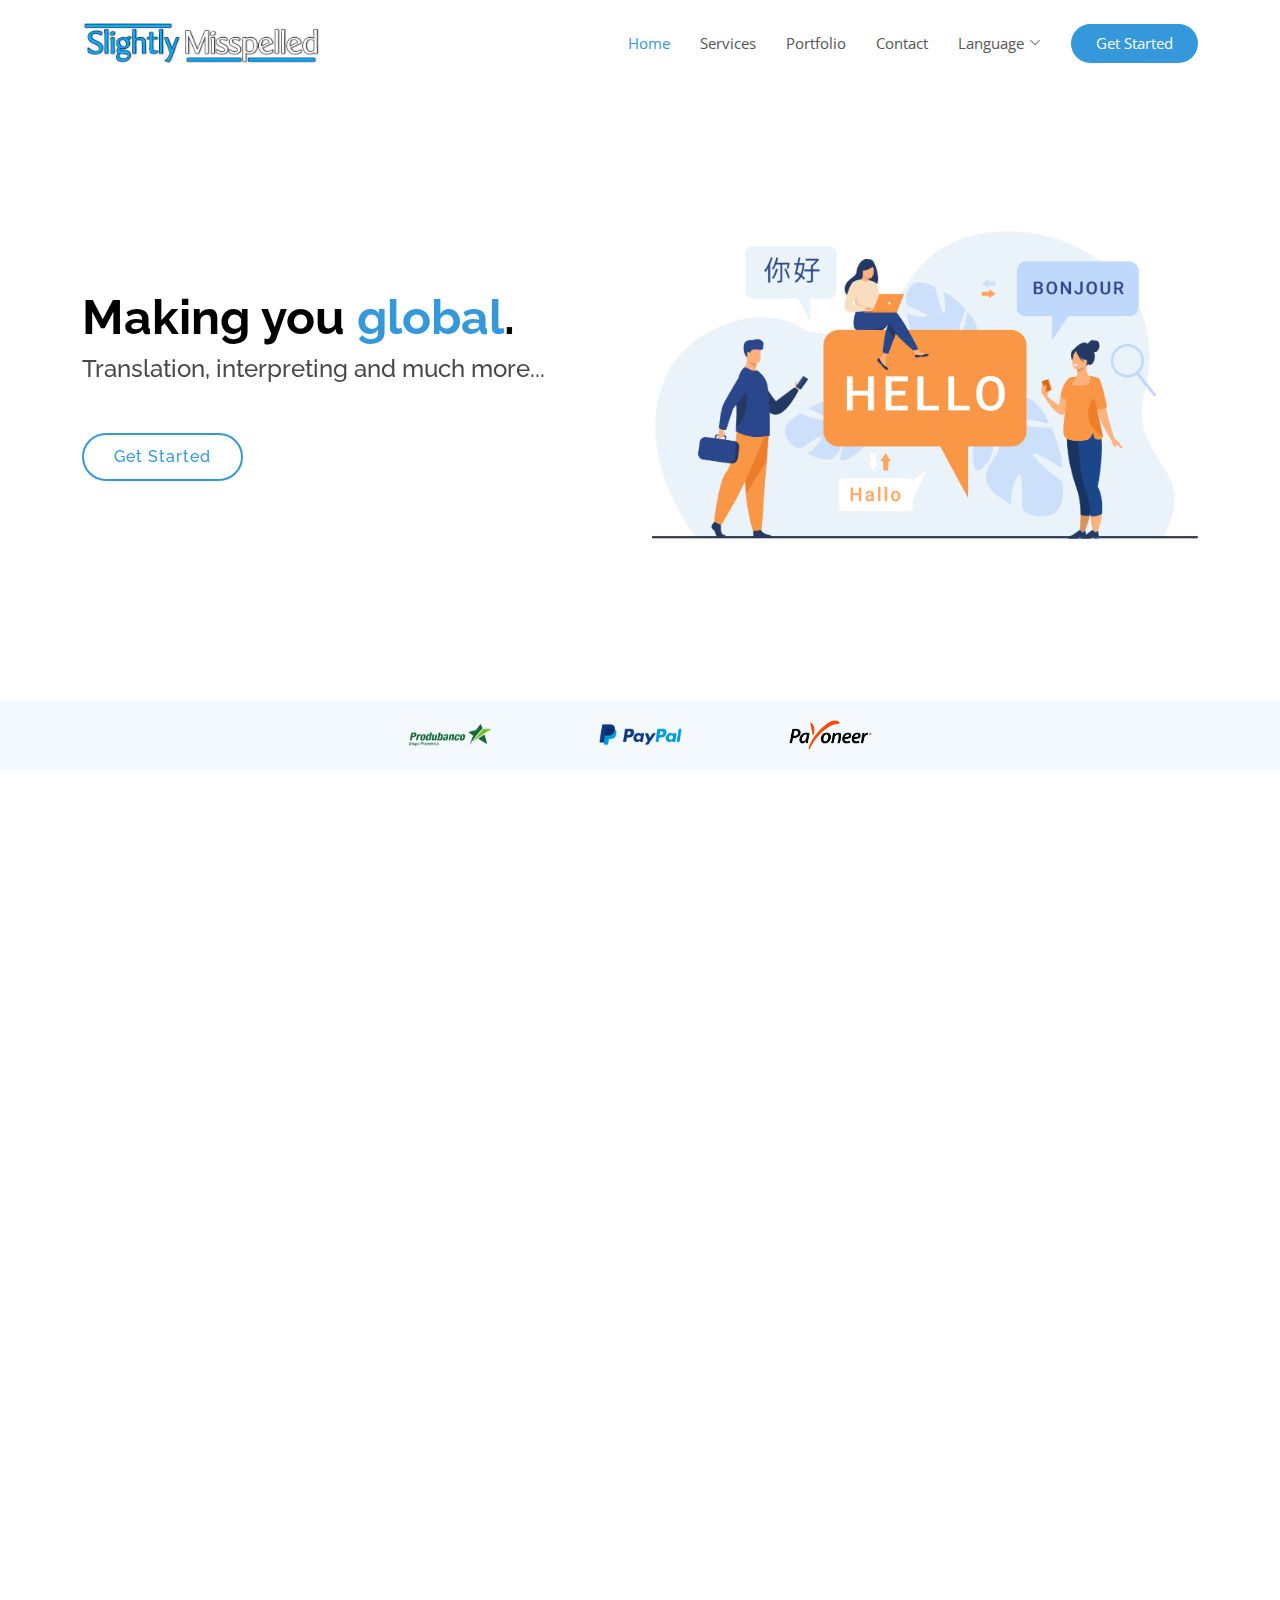
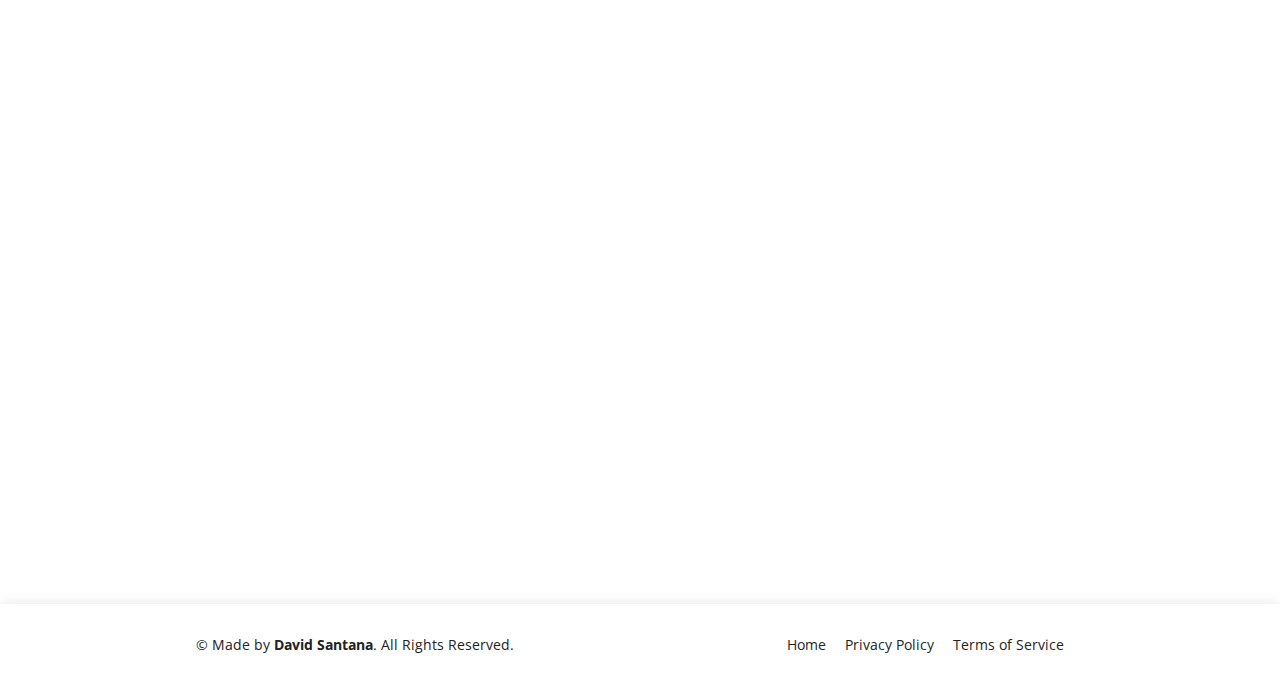
<file: index.html>
<!DOCTYPE html>
<html lang="en">

 <!-- ==============================================
  *  Head
  ============================================== -->
<head>

  <meta charset="utf-8">
  <meta content="width=device-width, initial-scale=1.0" name="viewport">

  <title>Slightly Misspelled</title>
  <meta content="Making you global." name="description">
  <meta content="Translation, Interpreting, Teaching" name="keywords">

  <!-- Favicons -->
  <link href="img/favicon.png" rel="icon">
  <link href="img/apple-touch-icon.png" rel="apple-touch-icon">

  <!-- Google Fonts -->
  <link href="https://fonts.googleapis.com/css?family=Open+Sans:300,300i,400,400i,600,600i,700,700i
              |Raleway:300,300i,400,400i,500,500i,600,600i,700,700i
              |Poppins:300,300i,400,400i,500,500i,600,600i,700,700i" rel="stylesheet">

  <!-- Vendors CSS -->
  <link href="assets/vendor/aos/aos.css" rel="stylesheet">
  <link href="assets/vendor/bootstrap/css/bootstrap.min.css" rel="stylesheet">
  <link href="assets/vendor/bootstrap-icons/bootstrap-icons.css" rel="stylesheet">
  <link href="assets/vendor/boxicons/css/boxicons.min.css" rel="stylesheet">
  <link href="assets/vendor/glightbox/css/glightbox.min.css" rel="stylesheet">
  <link href="assets/vendor/remixicon/remixicon.css" rel="stylesheet">
  <link href="assets/vendor/swiper/swiper-bundle.min.css" rel="stylesheet">

  <!-- Main CSS -->
  <link href="assets/css/style.css" rel="stylesheet">

</head>

 <!-- ==============================================
  *  Body
  ============================================== -->
<body>

  <!-- Header -->
  <header id="header" class="fixed-top d-flex align-items-center">
    <div class="container d-flex align-items-center justify-content-between">

      <div class="logo">
        <a href="index.html"><img src="img/logo.png" alt="" class="img-fluid"></a>
      </div>

      <nav id="navbar" class="navbar">
        <ul>
          <li><a class="nav-link scrollto active lang" href="#" id="home">Home</a></li>
          <li><a class="nav-link scrollto lang" href="services/index.html" id="services">Services</a></li>
          <li><a class="nav-link scrollto lang" href="portfolio/index.html" id="portfolio">Portfolio</a></li>
          <li><a class="nav-link scrollto lang" href="contact/index.html" id="contact">Contact</a></li>
          <li class="dropdown"><a href="#"><span class="lang" id="language">Language</span> <i class="bi bi-chevron-down"></i></a>
            <ul>
              <li><a id="en-button"><img src="img/en.png">English</a></li>
              <li><a id="es-button"><img src="img/es.png">Español</a></li>
            </ul>
          </li>
          <li><a class="getstarted lang" href="services/index.html" id="getstarted">Get Started</a></li>
        </ul>
        <i class="bi bi-list mobile-nav-toggle"></i>
      </nav>

    </div>
  </header><!-- End Header -->

  <!-- Hero -->
  <section id="hero" class="d-flex align-items-center">

    <div class="container">
      <div class="row">
        <div class="col-lg-6 pt-5 pt-lg-0 order-2 order-lg-1 d-flex flex-column justify-content-center">
          <h1 data-aos="fade-up" class="lang" id="slogan">Making you <font color=#3498db>global</font>.</h1>
          <h2 data-aos="fade-up" data-aos-delay="400" class="lang" id="subslogan">Translation, interpreting and much more...</h2>
          <div data-aos="fade-up" data-aos-delay="800">
            <a href="services/index.html" class="btn-get-started lang" id="getstarted-2">Get Started</a>
          </div>
        </div>
        <div class="col-lg-6 order-1 order-lg-2 hero-img" data-aos="fade-left" data-aos-delay="200">
          <img src="img/hero-img.png" class="img-fluid animated" alt="">
        </div>
      </div>
    </div>

  </section><!-- End Hero -->

  <main id="main">

    <!-- Payments -->
    <section id="clients" class="clients clients">
      <div class="container">

        <div class="row justify-content-center">

          <div class="col-lg-2 col-md-4 col-6">
            <img src="img/payments/produbanco.png" class="img-fluid" alt="">
          </div>

          <div class="col-lg-2 col-md-4 col-6">
            <img src="img/payments/paypal.png" class="img-fluid" alt="">
          </div>

          <div class="col-lg-2 col-md-4 col-6">
            <img src="img/payments/payoneer.png" class="img-fluid" alt="">
          </div>

        </div>

      </div>
    </section> 

    <!-- ======= About Us Section ======= -->
    <section id="about" class="about">
      <div class="container">

        <div class="section-title lang" data-aos="fade-up" id="aboutus">
          <h2>About</h2>
        </div>

        <div class="row content">
          <div class="col-lg-6" data-aos="fade-up" data-aos-delay="150">
            <p class="lang" id="about-1">
              <font color=#3498db><b>Slightly Misspelled</b></font> is a service brought to you by David Santana, a freelancer
              specialized in languages and teaching, with plenty of qualifications:
            </p>
            <ul>
              <li class="lang" id="about-2">
                <i class="ri-check-double-line"></i> Cambridge B2 (Upper-Intermediate) certificate in English.
              </li>
              <li class="lang" id="about-3">
                <i class="ri-check-double-line"></i> SETEC certification in translation and interpretation.
              </li>
              <li class="lang" id="about-4">
                <i class="ri-check-double-line"></i> International Academy of Coaching certification in coaching.
              </li>
              <li class="lang" id="about-5">
                <i class="ri-check-double-line"></i> ProFuturo certifications on modern teaching techniques.
              </li>
            </ul>
          </div>
          <div class="col-lg-6 pt-4 pt-lg-0" data-aos="fade-up" data-aos-delay="300">
            <p class="lang" id="about-6">
              Whether it's a translation, interpretation or language class; the final product will be of a very high quality,
              supported by years of experience and multiple positive reviews from satisfied clients.<br><br>
              What are you waiting for? Become global now!
            </p>
            <a href="services/index.html" class="btn-learn-more lang" id="learnmore">Learn More</a>
          </div>
        </div>

      </div>
    </section><!-- End About Us Section -->

    <!-- ======= Counts Section ======= -->
    <section id="counts" class="counts">
      <div class="container">

        <div class="row">
          <div class="image col-xl-5 d-flex align-items-stretch justify-content-center justify-content-xl-start" data-aos="fade-right" data-aos-delay="150">
            <img src="img/counts-img.svg" alt="" class="img-fluid">
          </div>

          <div class="col-xl-7 d-flex align-items-stretch pt-4 pt-xl-0" data-aos="fade-left" data-aos-delay="300">
            <div class="content d-flex flex-column justify-content-center">
              <div class="row">
                <div class="col-md-6 d-md-flex align-items-md-stretch">
                  <div class="count-box">
                    <i class="bi bi-emoji-smile"></i>
                    <span data-purecounter-start="0" data-purecounter-end="6" data-purecounter-duration="1" class="purecounter"></span>
                    <p class="lang" id="happyclients"><strong>Happy Clients</strong> that have loved working with us!</p>
                  </div>
                </div>

                <div class="col-md-6 d-md-flex align-items-md-stretch">
                  <div class="count-box">
                    <i class="bi bi-journal-richtext"></i>
                    <span data-purecounter-start="0" data-purecounter-end="9" data-purecounter-duration="1" class="purecounter"></span>
                    <p class="lang" id="projects"><strong>Finished Projects</strong> including translations, interpretations and language lessons!</p>
                  </div>
                </div>

                <div class="col-md-6 d-md-flex align-items-md-stretch">
                  <div class="count-box">
                    <i class="bi bi-clock"></i>
                    <span data-purecounter-start="0" data-purecounter-end="4" data-purecounter-duration="1" class="purecounter"></span>
                    <p class="lang" id="experience"><strong>Years of experience</strong> performing language services formally.</p>
                  </div>
                </div>

                <div class="col-md-6 d-md-flex align-items-md-stretch">
                  <div class="count-box">
                    <i class="bi bi-award"></i>
                    <span data-purecounter-start="0" data-purecounter-end="16" data-purecounter-duration="1" class="purecounter"></span>
                    <p class="lang" id="capacitations"><strong>Capacitations</strong> taken to provide you with the best quality possible.</p>
                  </div>
                </div>

              </div>
            </div><!-- End .content-->
          </div>
        </div>

      </div>
    </section><!-- End Counts Section -->

    <!-- F.A.Q -->
    <section id="faq" class="faq">
      <div class="container">

        <div class="section-title" data-aos="fade-up">
          <h2 class="lang" id="f.a.q">Frequently Asked Questions</h2>
        </div>

        <div class="row faq-item d-flex align-items-stretch" data-aos="fade-up" data-aos-delay="100">
          <div class="col-lg-5">
            <i class="ri-question-line"></i>
            <h4 class="lang" id="f.a.q-q1">Are English and Spanish the only languages you translate from?</h4>
          </div>
          <div class="col-lg-7">
            <p class="lang" id="f.a.q-a1">
              Absolutely not! A translation software may be used to translate from any language, then corrected by using
              <b>proofreading techniques</b>. However, the target language <b>does</b> have to be either English or Spanish.
            </p>
          </div>
        </div><!-- End F.A.Q Item-->

        <div class="row faq-item d-flex align-items-stretch" data-aos="fade-up" data-aos-delay="200">
          <div class="col-lg-5">
            <i class="ri-question-line"></i>
            <h4 class="lang" id="f.a.q-q2">What are your travel policies regarding interpretations?</h4>
          </div>
          <div class="col-lg-7">
            <p class="lang" id="f.a.q-a2">
              Interpretations will only be done strictly within Ecuador, without the possibility of traveling to other countries.
              Additionally, inter-state travel costs will be included as part of the final price as honoraries (up to $50 a day).
              <br><br>You may want to consider the <b>virtual interpreter</b> plan for an international service.
            </p>
          </div>
        </div><!-- End F.A.Q Item-->

        <div class="row faq-item d-flex align-items-stretch" data-aos="fade-up" data-aos-delay="300">
          <div class="col-lg-5">
            <i class="ri-question-line"></i>
            <h4 class="lang" id="f.a.q-q3">Are payments done up front or after receiving the service?</h4>
          </div>
          <div class="col-lg-7">
            <p class="lang" id="f.a.q-a3">
              Any form of payment will always be done up front. However, if we are busy with other projects, you won't have to pay
              until it's your turn.
            </p>
          </div>
        </div><!-- End F.A.Q Item-->

      </div>
    </section><!-- End F.A.Q Section -->

  <!-- ======= Footer ======= -->
  <footer id="footer">
    <div class="container">
      <div class="row d-flex align-items-center">
        <div class="col-lg-6 text-lg-left text-center">
          <div class="copyright lang" id="copyright">
            &copy; Made by <strong>David Santana</strong>. All Rights Reserved.
          </div>
        </div>
        <div class="col-lg-6">
          <nav class="footer-links text-lg-right text-center pt-2 pt-lg-0">
            <a href="#intro" class="scrollto lang" id="home-2">Home</a>
            <a href="#" class="lang" id="privacy">Privacy Policy</a>
            <a href="#" class="lang" id="tos">Terms of Service</a>
          </nav>
        </div>
      </div>
    </div>
  </footer><!-- End Footer -->

  <a href="#" class="back-to-top d-flex align-items-center justify-content-center"><i class="bi bi-arrow-up-short"></i></a>

  <!-- Vendor JS Files -->
  <script src="assets/vendor/aos/aos.js"></script>
  <script src="assets/vendor/bootstrap/js/bootstrap.bundle.min.js"></script>
  <script src="assets/vendor/glightbox/js/glightbox.min.js"></script>
  <script src="assets/vendor/isotope-layout/isotope.pkgd.min.js"></script>
  <script src="assets/vendor/purecounter/purecounter.js"></script>
  <script src="assets/vendor/swiper/swiper-bundle.min.js"></script>
  <script src="assets/vendor/js-cookie/js.cookie-2.2.1.min.js"></script>

  <!-- JS Files -->
  <script src="assets/js/main.js"></script>

  <!-- Languages -->
  <script src="assets/lang/en.js"></script>
  <script src="assets/lang/es.js"></script>

</body>

</html>
</file>
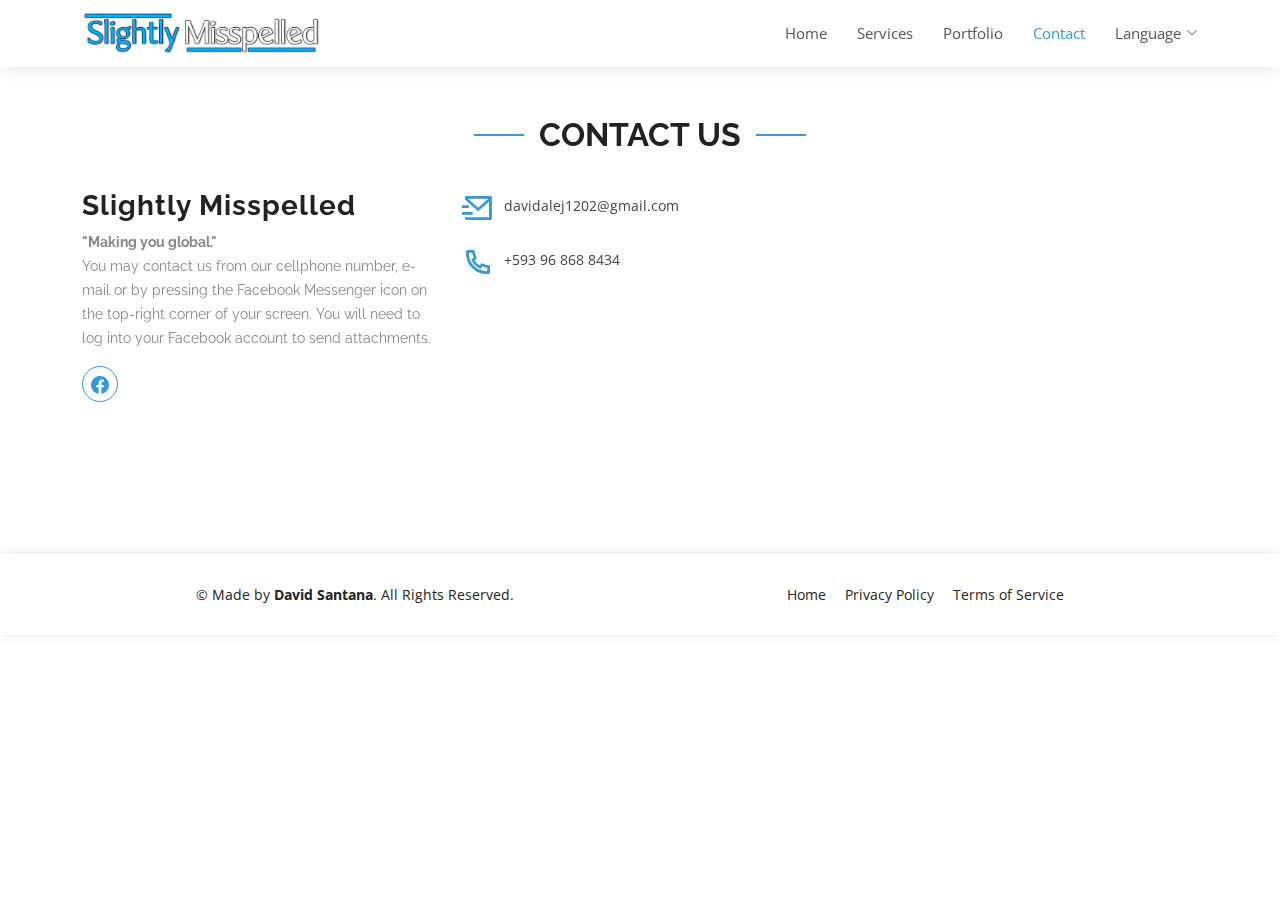
<file: contact/index.html>
<!DOCTYPE html>
<html lang="en">

 <!-- ==============================================
  *  Head
  ============================================== -->
  <head>

    <meta charset="utf-8">
    <meta content="width=device-width, initial-scale=1.0" name="viewport">
  
    <title>Slightly Misspelled - Contact</title>
    <meta content="Making you global." name="description">
    <meta content="Translation, Interpreting, Teaching" name="keywords">
  
    <!-- Favicons -->
    <link href="../img/favicon.png" rel="icon">
    <link href="../img/apple-touch-icon.png" rel="apple-touch-icon">
  
    <!-- Google Fonts -->
    <link href="https://fonts.googleapis.com/css?family=Open+Sans:300,300i,400,400i,600,600i,700,700i
                |Raleway:300,300i,400,400i,500,500i,600,600i,700,700i
                |Poppins:300,300i,400,400i,500,500i,600,600i,700,700i" rel="stylesheet">
  
    <!-- Vendors CSS -->
    <link href="../assets/vendor/aos/aos.css" rel="stylesheet">
    <link href="../assets/vendor/bootstrap/css/bootstrap.min.css" rel="stylesheet">
    <link href="../assets/vendor/bootstrap-icons/bootstrap-icons.css" rel="stylesheet">
    <link href="../assets/vendor/boxicons/css/boxicons.min.css" rel="stylesheet">
    <link href="../assets/vendor/glightbox/css/glightbox.min.css" rel="stylesheet">
    <link href="../assets/vendor/remixicon/remixicon.css" rel="stylesheet">
    <link href="../assets/vendor/swiper/swiper-bundle.min.css" rel="stylesheet">
  
    <!-- Main CSS -->
    <link href="../assets/css/style.css" rel="stylesheet">
  
  </head>

 <!-- ==============================================
  *  Body
  ============================================== -->
  <body>

    <!-- Header -->
    <header id="header" class="header-scrolled fixed-top d-flex align-items-center">
      <div class="container d-flex align-items-center justify-content-between">
  
        <div class="logo">
          <a href="../index.html"><img src="../img/logo.png" alt="" class="img-fluid"></a>
        </div>
  
        <nav id="navbar" class="navbar">
          <ul>
            <li><a class="nav-link scrollto lang" href="../index.html" id="home">Home</a></li>
            <li><a class="nav-link scrollto lang" href="../services/index.html" id="services">Services</a></li>
            <li><a class="nav-link scrollto lang" href="#" id="portfolio">Portfolio</a></li>
            <li><a class="nav-link scrollto active lang" href="#" id="contact">Contact</a></li>
            <li class="dropdown"><a href="#"><span class="lang" id="language">Language</span> <i class="bi bi-chevron-down"></i></a>
              <ul>
                <li><a id="en-button"><img src="../img/en.png">English</a></li>
                <li><a id="es-button"><img src="../img/es.png">Español</a></li>
              </ul>
            </li>
          </ul>
          <i class="bi bi-list mobile-nav-toggle"></i>
        </nav>
  
      </div>
    </header><!-- End Header -->

  <main id="main">

    <!-- ======= Contact Section ======= -->
    <section id="contact" class="contact">
      <div class="container">

        <div class="section-title" data-aos="fade-up">
          <h2 class="lang" id="contact-2">Contact Us</h2>
        </div>

        <div class="row">

          <div class="col-lg-4 col-md-6" data-aos="fade-up" data-aos-delay="100">
            <div class="contact-about">
              <h3>Slightly Misspelled</h3>
              <p class="lang" id="contact-info"><strong>"Making you global."</strong>
              <br>You may contact us from our cellphone number, e-mail or by pressing the Facebook Messenger icon on the top-right corner of your screen.
                  You will need to log into your Facebook account to send attachments.</p>
              <div class="social-links">
                <a href="#" class="facebook"><i class="bi bi-facebook"></i></a>
              </div>
            </div>
          </div>

          <div class="col-lg-3 col-md-6 mt-4 mt-md-0" data-aos="fade-up" data-aos-delay="200">
            <div class="info">

              <div>
                <i class="ri-mail-send-line"></i>
                <p>davidalej1202@gmail.com</p>
              </div>

              <div>
                <i class="ri-phone-line"></i>
                <p>+593 96 868 8434</p>
              </div>

            </div>
          </div>

          <!-- Your plugin de chat code -->
          <div class="fb-customerchat"
            attribution="page_inbox"
            page_id="105482575040555"
          </div>

        </div>

      </div>
    </section><!-- End Contact Section -->

  </main><!-- End #main -->

  <!-- ======= Footer ======= -->
  <footer id="footer">
    <div class="container">
      <div class="row d-flex align-items-center">
        <div class="col-lg-6 text-lg-left text-center">
          <div class="copyright lang" id="copyright">
            &copy; Made by <strong>David Santana</strong>. All Rights Reserved.
          </div>
        </div>
        <div class="col-lg-6">
          <nav class="footer-links text-lg-right text-center pt-2 pt-lg-0">
            <a href="../index.html" class="lang" id="home-2">Home</a>
            <a href="#" class="lang" id="privacy">Privacy Policy</a>
            <a href="#" class="lang" id="tos">Terms of Service</a>
          </nav>
        </div>
      </div>
    </div>
  </footer><!-- End Footer -->
  
  <!-- Messenger plugin de chat Code -->
  <div id="fb-root"></div>
  <script>
    window.fbAsyncInit = function() {
      FB.init({
        xfbml            : true,
        version          : 'v10.0'
      });
    };

    (function(d, s, id) {
      var js, fjs = d.getElementsByTagName(s)[0];
      if (d.getElementById(id)) return;
      js = d.createElement(s); js.id = id;
      js.src = 'https://connect.facebook.net/en_US/sdk/xfbml.customerchat.js';
      fjs.parentNode.insertBefore(js, fjs);
    }(document, 'script', 'facebook-jssdk'));
  </script>

  <!-- Vendor JS Files -->
  <script src="../assets/vendor/aos/aos.js"></script>
  <script src="../assets/vendor/bootstrap/js/bootstrap.bundle.min.js"></script>
  <script src="../assets/vendor/glightbox/js/glightbox.min.js"></script>
  <script src="../assets/vendor/isotope-layout/isotope.pkgd.min.js"></script>
  <script src="../assets/vendor/purecounter/purecounter.js"></script>
  <script src="../assets/vendor/swiper/swiper-bundle.min.js"></script>
  <script src="../assets/vendor/js-cookie/js.cookie-2.2.1.min.js"></script>

  <!-- JS Files -->
  <script src="../assets/js/main-nohead.js"></script>

  <!-- Languages -->
  <script src="../assets/lang/en.js"></script>
  <script src="../assets/lang/es.js"></script>

</body>

</html>
</file>
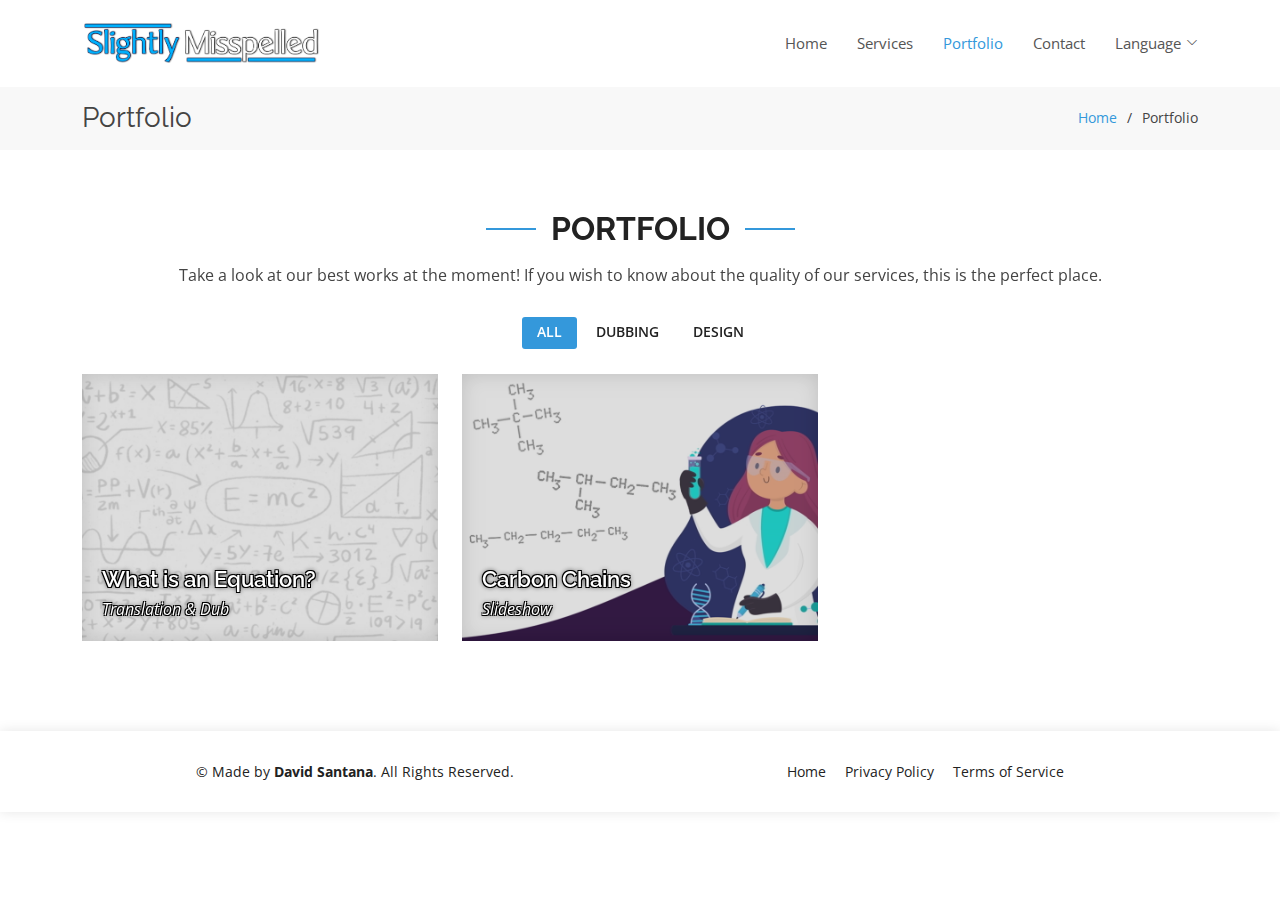
<file: portfolio/index.html>
<!DOCTYPE html>
<html lang="en">

 <!-- ==============================================
  *  Head
  ============================================== -->
  <head>

    <meta charset="utf-8">
    <meta content="width=device-width, initial-scale=1.0" name="viewport">
  
    <title>Slightly Misspelled - Portfolio</title>
    <meta content="Making you global." name="description">
    <meta content="Translation, Interpreting, Teaching" name="keywords">
  
    <!-- Favicons -->
    <link href="../img/favicon.png" rel="icon">
    <link href="../img/apple-touch-icon.png" rel="apple-touch-icon">
  
    <!-- Google Fonts -->
    <link href="https://fonts.googleapis.com/css?family=Open+Sans:300,300i,400,400i,600,600i,700,700i
                |Raleway:300,300i,400,400i,500,500i,600,600i,700,700i
                |Poppins:300,300i,400,400i,500,500i,600,600i,700,700i" rel="stylesheet">
  
    <!-- Vendors CSS -->
    <link href="../assets/vendor/aos/aos.css" rel="stylesheet">
    <link href="../assets/vendor/bootstrap/css/bootstrap.min.css" rel="stylesheet">
    <link href="../assets/vendor/bootstrap-icons/bootstrap-icons.css" rel="stylesheet">
    <link href="../assets/vendor/boxicons/css/boxicons.min.css" rel="stylesheet">
    <link href="../assets/vendor/glightbox/css/glightbox.min.css" rel="stylesheet">
    <link href="../assets/vendor/remixicon/remixicon.css" rel="stylesheet">
    <link href="../assets/vendor/swiper/swiper-bundle.min.css" rel="stylesheet">
  
    <!-- Main CSS -->
    <link href="../assets/css/style.css" rel="stylesheet">
  
  </head>

 <!-- ==============================================
  *  Body
  ============================================== -->
  <body>

    <!-- Header -->
    <header id="header" class="fixed-top d-flex align-items-center">
      <div class="container d-flex align-items-center justify-content-between">
  
        <div class="logo">
          <a href="../index.html"><img src="../img/logo.png" alt="" class="img-fluid"></a>
        </div>
  
        <nav id="navbar" class="navbar">
          <ul>
            <li><a class="nav-link scrollto lang" href="../index.html" id="home">Home</a></li>
            <li><a class="nav-link scrollto lang" href="../services/index.html" id="services">Services</a></li>
            <li><a class="nav-link scrollto active lang" href="#" id="portfolio">Portfolio</a></li>
            <li><a class="nav-link scrollto lang" href="../contact/index.html" id="contact">Contact</a></li>
            <li class="dropdown"><a href="#"><span class="lang" id="language">Language</span> <i class="bi bi-chevron-down"></i></a>
              <ul>
                <li><a id="en-button"><img src="../img/en.png">English</a></li>
                <li><a id="es-button"><img src="../img/es.png">Español</a></li>
              </ul>
            </li>
          </ul>
          <i class="bi bi-list mobile-nav-toggle"></i>
        </nav>
  
      </div>
    </header><!-- End Header -->

  <main id="main">

    <!-- ======= Breadcrumbs Section ======= -->
    <section class="breadcrumbs">
      <div class="container">

        <div class="d-flex justify-content-between align-items-center">
          <h2 class="lang" id="portfolio-3">Portfolio</h2>
          <ol>
            <li><a href="../index.html" class="lang" id="home-3">Home</a></li>
            <li class="lang" id="portfolio-4">Portfolio</li>
          </ol>
        </div>

      </div>
    </section><!-- End Breadcrumbs Section -->

    <!-- ======= Portfolio Section ======= -->
    <section id="portfolio" class="portfolio">
      <div class="container">

        <div class="section-title" data-aos="fade-up">
          <h2 class="lang" id="portfolio-2">Portfolio</h2>
          <p class="lang" id="portfolio-d">Take a look at our best works at the moment! If you wish to know about the
            quality of our services, this is the perfect place.
          </p>
        </div>

        <div class="row" data-aos="fade-up" data-aos-delay="200">
          <div class="col-lg-12 d-flex justify-content-center">
            <ul id="portfolio-flters">
              <li data-filter="*" class="filter-active lang" id="all">All</li>
              <li data-filter=".filter-dubbing" class="lang" id="dub-h">Dubbing</li>
              <li data-filter=".filter-design" class="lang" id="design">Design</li>
            </ul>
          </div>
        </div>

        <div class="row portfolio-container" data-aos="fade-up" data-aos-delay="400">

          <div class="col-lg-4 col-md-6 portfolio-item filter-dubbing">
            <div class="portfolio-wrap" onclick="window.open('equations.html', '_blank')">
              <img src="img/equations/thumbs.jpg" class="img-fluid" alt="">
              <div class="portfolio-info">
                <h4 class="lang" id="equations">What is an Equation?</h4>
                <p class="lang" id="trans-&-dub">Translation & Dub</p>
              </div>
            </div>
          </div>

          <div class="col-lg-4 col-md-6 portfolio-item filter-design">
            <div class="portfolio-wrap" onclick="window.open('carbon-chains.html', '_blank')">
              <img src="img/carbon-chains/thumbs.jpg" class="img-fluid" alt="">
              <div class="portfolio-info">
                <h4 class="lang" id="carbon-chains">Carbon Chains</h4>
                <p class="lang" id="slideshow">Slideshow</p>
              </div>
            </div>
          </div>

        </div>

      </div>
    </section><!-- End Portfolio Section -->

  </main><!-- End #main -->

  <!-- ======= Footer ======= -->
  <footer id="footer">
    <div class="container">
      <div class="row d-flex align-items-center">
        <div class="col-lg-6 text-lg-left text-center">
          <div class="copyright lang" id="copyright">
            &copy; Made by <strong>David Santana</strong>. All Rights Reserved.
          </div>
        </div>
        <div class="col-lg-6">
          <nav class="footer-links text-lg-right text-center pt-2 pt-lg-0">
            <a href="../index.html" class="lang" id="home-2">Home</a>
            <a href="#" class="lang" id="privacy">Privacy Policy</a>
            <a href="#" class="lang" id="tos">Terms of Service</a>
          </nav>
        </div>
      </div>
    </div>
  </footer><!-- End Footer -->

  <a href="#" class="back-to-top d-flex align-items-center justify-content-center"><i class="bi bi-arrow-up-short"></i></a>

  <!-- Vendor JS Files -->
  <script src="../assets/vendor/aos/aos.js"></script>
  <script src="../assets/vendor/bootstrap/js/bootstrap.bundle.min.js"></script>
  <script src="../assets/vendor/glightbox/js/glightbox.min.js"></script>
  <script src="../assets/vendor/isotope-layout/isotope.pkgd.min.js"></script>
  <script src="../assets/vendor/purecounter/purecounter.js"></script>
  <script src="../assets/vendor/swiper/swiper-bundle.min.js"></script>
  <script src="../assets/vendor/js-cookie/js.cookie-2.2.1.min.js"></script>

  <!-- JS Files -->
  <script src="../assets/js/main.js"></script>

  <!-- Languages -->
  <script src="../assets/lang/en.js"></script>
  <script src="../assets/lang/es.js"></script>

</body>

</html>
</file>
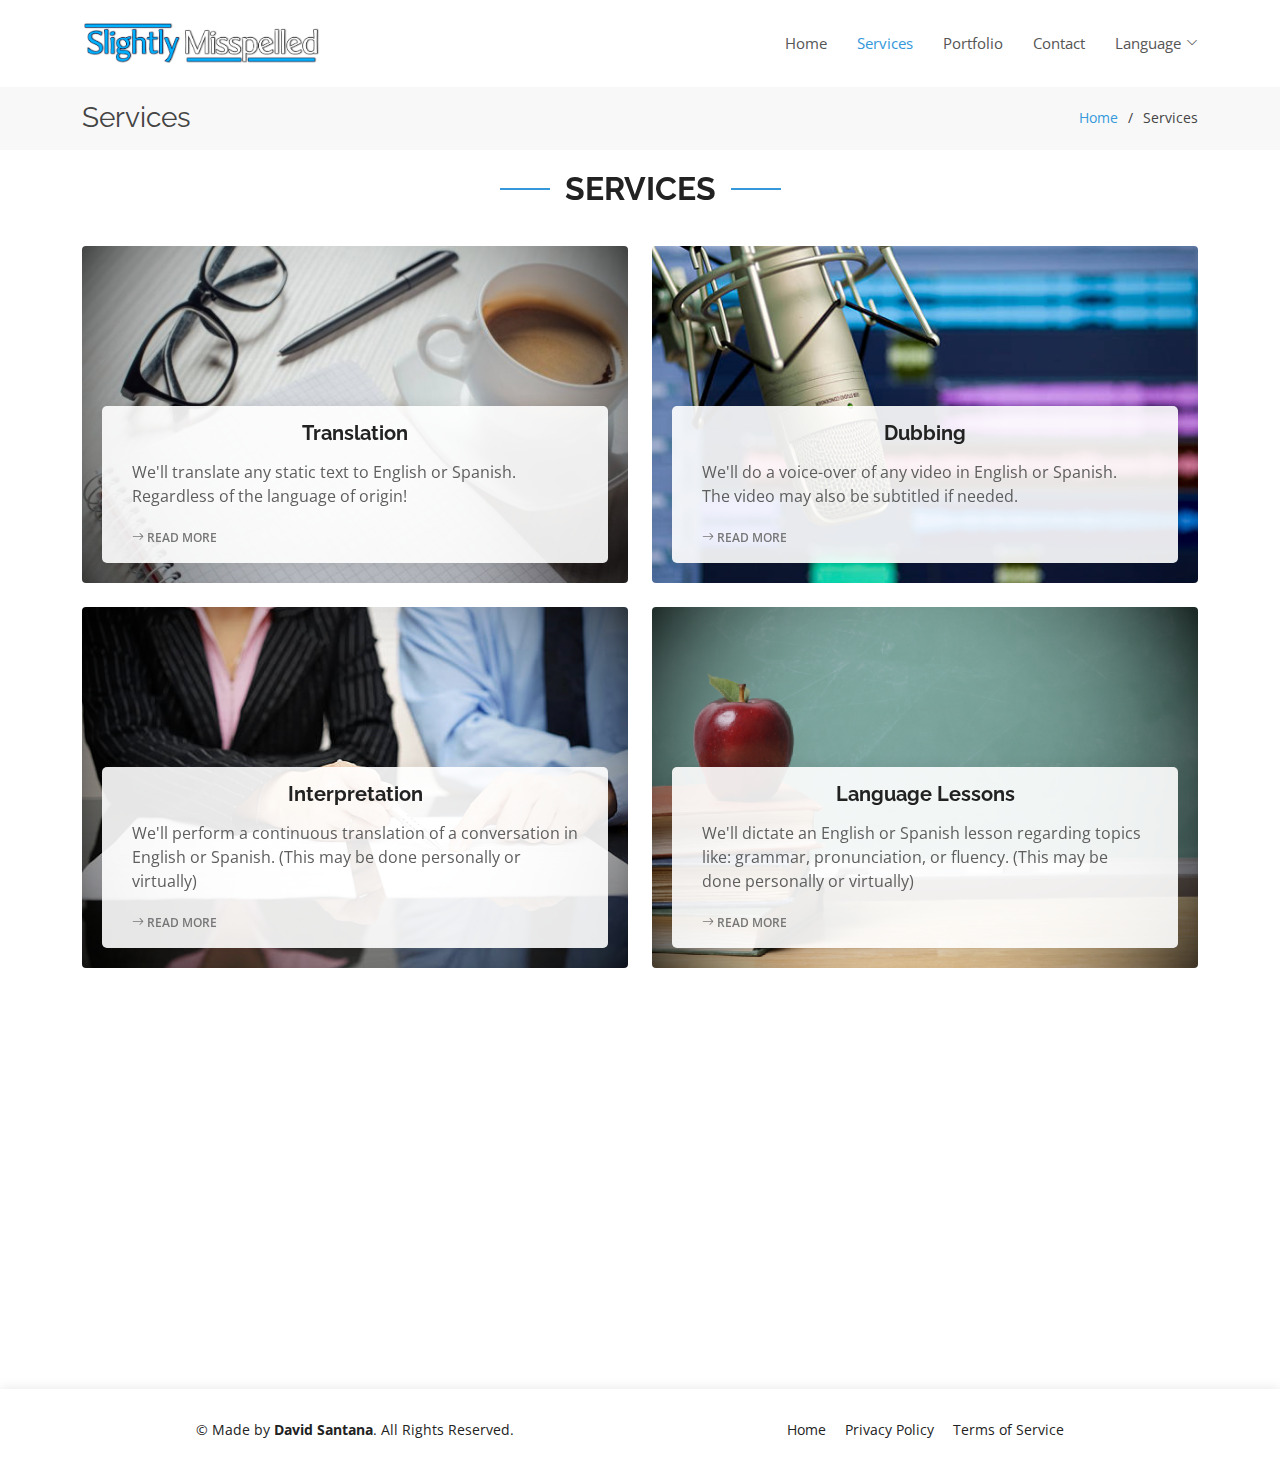
<file: services/index.html>
<!DOCTYPE html>
<html lang="en">

 <!-- ==============================================
  *  Head
  ============================================== -->
  <head>

    <meta charset="utf-8">
    <meta content="width=device-width, initial-scale=1.0" name="viewport">
  
    <title>Slightly Misspelled - Services</title>
    <meta content="Making you global." name="description">
    <meta content="Translation, Interpreting, Teaching" name="keywords">
  
    <!-- Favicons -->
    <link href="../img/favicon.png" rel="icon">
    <link href="../img/apple-touch-icon.png" rel="apple-touch-icon">
  
    <!-- Google Fonts -->
    <link href="https://fonts.googleapis.com/css?family=Open+Sans:300,300i,400,400i,600,600i,700,700i
                |Raleway:300,300i,400,400i,500,500i,600,600i,700,700i
                |Poppins:300,300i,400,400i,500,500i,600,600i,700,700i" rel="stylesheet">
  
    <!-- Vendors CSS -->
    <link href="../assets/vendor/aos/aos.css" rel="stylesheet">
    <link href="../assets/vendor/bootstrap/css/bootstrap.min.css" rel="stylesheet">
    <link href="../assets/vendor/bootstrap-icons/bootstrap-icons.css" rel="stylesheet">
    <link href="../assets/vendor/boxicons/css/boxicons.min.css" rel="stylesheet">
    <link href="../assets/vendor/glightbox/css/glightbox.min.css" rel="stylesheet">
    <link href="../assets/vendor/remixicon/remixicon.css" rel="stylesheet">
    <link href="../assets/vendor/swiper/swiper-bundle.min.css" rel="stylesheet">
  
    <!-- Main CSS -->
    <link href="../assets/css/style.css" rel="stylesheet">
  
  </head>

 <!-- ==============================================
  *  Body
  ============================================== -->
  <body>

    <!-- Header -->
    <header id="header" class="fixed-top d-flex align-items-center">
      <div class="container d-flex align-items-center justify-content-between">
  
        <div class="logo">
          <a href="../index.html"><img src="../img/logo.png" alt="" class="img-fluid"></a>
        </div>
  
        <nav id="navbar" class="navbar">
          <ul>
            <li><a class="nav-link scrollto lang" href="../index.html" id="home">Home</a></li>
            <li><a class="nav-link scrollto active lang" href="#" id="services">Services</a></li>
            <li><a class="nav-link scrollto lang" href="../portfolio/index.html" id="portfolio">Portfolio</a></li>
            <li><a class="nav-link scrollto lang" href="../contact/index.html" id="contact">Contact</a></li>
            <li class="dropdown"><a href="#"><span class="lang" id="language">Language</span> <i class="bi bi-chevron-down"></i></a>
              <ul>
                <li><a id="en-button"><img src="../img/en.png">English</a></li>
                <li><a id="es-button"><img src="../img/es.png">Español</a></li>
              </ul>
            </li>
          </ul>
          <i class="bi bi-list mobile-nav-toggle"></i>
        </nav>
  
      </div>
    </header><!-- End Header -->

  <main id="main">

    <!-- ======= Breadcrumbs Section ======= -->
    <section class="breadcrumbs">
      <div class="container">

        <div class="d-flex justify-content-between align-items-center">
          <h2 class="lang" id="services-3">Services</h2>
          <ol>
            <li><a href="../index.html" class="lang" id="home-3">Home</a></li>
            <li class="lang" id="services-4">Services</li>
          </ol>
        </div>

      </div>
    </section><!-- End Breadcrumbs Section -->

    <!-- ======= Services Section ======= -->
    <section id="more-services" class="more-services">
      <div class="container">

        <div class="section-title" data-aos="fade-up">
          <h2 class="lang" id="services-2">Services</h2>
        </div>

        <div class="row justify-content-center">
          <div class="col-md-6 d-flex align-items-stretch">
            <div class="card" style='background-image: url("img/translation.png");' data-aos="fade-up" data-aos-delay="100">
              <div class="card-body">
                <h5 class="card-title"><a href="translation.html" class="lang" id="translation-h">Translation</a></h5>
                <p class="card-text lang" id="translation-p">We'll translate any static text to English or Spanish. Regardless of the language of origin!</p>
                <div class="read-more"><a href="translation.html" class="lang" id="translation-r"><i class="bi bi-arrow-right"></i> Read More</a></div>
              </div>
            </div>
          </div>
          <div class="col-md-6 d-flex align-items-stretch mt-4 mt-md-0">
            <div class="card" style='background-image: url("img/dubbing.png");' data-aos="fade-up" data-aos-delay="200">
              <div class="card-body">
                <h5 class="card-title"><a href="dubbing.html" class="lang" id="dub-h">Dubbing</a></h5>
                <p class="card-text lang" id="dub-p">We'll do a voice-over of any video in English or Spanish. The video may also be subtitled if needed.</p>
                <div class="read-more"><a href="dubbing.html" class="lang" id="dub-r"><i class="bi bi-arrow-right"></i> Read More</a></div>
              </div>
            </div>
          </div>
          <div class="col-md-6 d-flex align-items-stretch mt-4">
            <div class="card" style='background-image: url("img/interpretation.png");' data-aos="fade-up" data-aos-delay="100">
              <div class="card-body">
                <h5 class="card-title"><a href="interpretation.html" class="lang" id="interpretation-h">Interpretation</a></h5>
                <p class="card-text lang" id="interpretation-p">We'll perform a continuous translation of a conversation in English or Spanish. (This may be done personally or virtually)</p>
                <div class="read-more"><a href="interpretation.html" class="lang" id="interpretation-r"><i class="bi bi-arrow-right"></i> Read More</a></div>
              </div>
            </div>
          </div>
          <div class="col-md-6 d-flex align-items-stretch mt-4">
            <div class="card" style='background-image: url("img/teaching.png");' data-aos="fade-up" data-aos-delay="200">
              <div class="card-body">
                <h5 class="card-title"><a href="lessons.html" class="lang" id="lessons-h">Language Lessons</a></h5>
                <p class="card-text lang" id="lessons-p">We'll dictate an English or Spanish lesson regarding topics like: grammar, pronunciation, or fluency. (This may be done personally or virtually)</p>
                <div class="read-more"><a href="lessons.html" class="lang" id="lessons-r"><i class="bi bi-arrow-right"></i> Read More</a></div>
              </div>
            </div>
          </div>
          <div class="col-md-6 d-flex align-items-stretch mt-4">
            <div class="card" style='background-image: url("img/design.png");' data-aos="fade-up" data-aos-delay="100">
              <div class="card-body">
                <h5 class="card-title"><a href="design.html" class="lang" id="materials-h">Didactic Materials Design</a></h5>
                <p class="card-text lang" id="materials-p">We'll design any sort of didactic materials, including: tests, puzzles, slideshows and videogames.</p>
                <div class="read-more"><a href="design.html" class="lang" id="materials-r"><i class="bi bi-arrow-right"></i> Read More</a></div>
              </div>
            </div>
          </div>
        </div>

      </div>
    </section><!-- End More Services Section -->

  </main><!-- End #main -->

  <!-- ======= Footer ======= -->
  <footer id="footer">
    <div class="container">
      <div class="row d-flex align-items-center">
        <div class="col-lg-6 text-lg-left text-center">
          <div class="copyright lang" id="copyright">
            &copy; Made by <strong>David Santana</strong>. All Rights Reserved.
          </div>
        </div>
        <div class="col-lg-6">
          <nav class="footer-links text-lg-right text-center pt-2 pt-lg-0">
            <a href="../index.html" class="lang" id="home-2">Home</a>
            <a href="#" class="lang" id="privacy">Privacy Policy</a>
            <a href="#" class="lang" id="tos">Terms of Service</a>
          </nav>
        </div>
      </div>
    </div>
  </footer><!-- End Footer -->

  <a href="#" class="back-to-top d-flex align-items-center justify-content-center"><i class="bi bi-arrow-up-short"></i></a>

  <!-- Vendor JS Files -->
  <script src="../assets/vendor/aos/aos.js"></script>
  <script src="../assets/vendor/bootstrap/js/bootstrap.bundle.min.js"></script>
  <script src="../assets/vendor/glightbox/js/glightbox.min.js"></script>
  <script src="../assets/vendor/isotope-layout/isotope.pkgd.min.js"></script>
  <script src="../assets/vendor/purecounter/purecounter.js"></script>
  <script src="../assets/vendor/swiper/swiper-bundle.min.js"></script>
  <script src="../assets/vendor/js-cookie/js.cookie-2.2.1.min.js"></script>

  <!-- JS Files -->
  <script src="../assets/js/main.js"></script>

  <!-- Languages -->
  <script src="../assets/lang/en.js"></script>
  <script src="../assets/lang/es.js"></script>

</body>

</html>
</file>
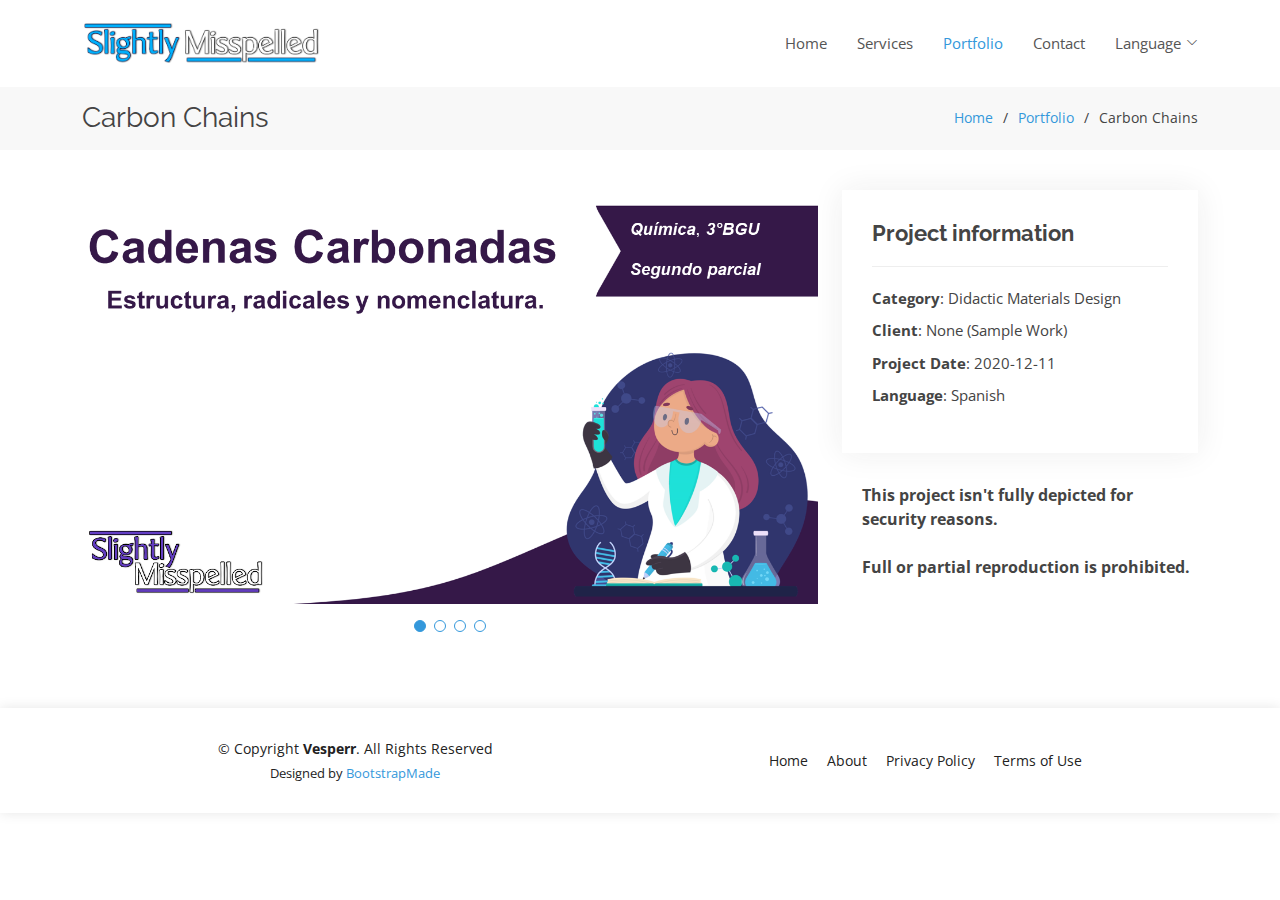
<file: portfolio/carbon-chains.html>
<!DOCTYPE html>
<html lang="en">

 <!-- ==============================================
  *  Head
  ============================================== -->
  <head>

    <meta charset="utf-8">
    <meta content="width=device-width, initial-scale=1.0" name="viewport">
  
    <title>Slightly Misspelled - Portfolio</title>
    <meta content="Making you global." name="description">
    <meta content="Translation, Interpreting, Teaching" name="keywords">
  
    <!-- Favicons -->
    <link href="../img/favicon.png" rel="icon">
    <link href="../img/apple-touch-icon.png" rel="apple-touch-icon">
  
    <!-- Google Fonts -->
    <link href="https://fonts.googleapis.com/css?family=Open+Sans:300,300i,400,400i,600,600i,700,700i
                |Raleway:300,300i,400,400i,500,500i,600,600i,700,700i
                |Poppins:300,300i,400,400i,500,500i,600,600i,700,700i" rel="stylesheet">
  
    <!-- Vendors CSS -->
    <link href="../assets/vendor/aos/aos.css" rel="stylesheet">
    <link href="../assets/vendor/bootstrap/css/bootstrap.min.css" rel="stylesheet">
    <link href="../assets/vendor/bootstrap-icons/bootstrap-icons.css" rel="stylesheet">
    <link href="../assets/vendor/boxicons/css/boxicons.min.css" rel="stylesheet">
    <link href="../assets/vendor/glightbox/css/glightbox.min.css" rel="stylesheet">
    <link href="../assets/vendor/remixicon/remixicon.css" rel="stylesheet">
    <link href="../assets/vendor/swiper/swiper-bundle.min.css" rel="stylesheet">
  
    <!-- Main CSS -->
    <link href="../assets/css/style.css" rel="stylesheet">
  
  </head>

<body>

    <!-- Header -->
    <header id="header" class="fixed-top d-flex align-items-center">
      <div class="container d-flex align-items-center justify-content-between">
  
        <div class="logo">
          <a href="../index.html"><img src="../img/logo.png" alt="" class="img-fluid"></a>
        </div>
  
        <nav id="navbar" class="navbar">
          <ul>
            <li><a class="nav-link scrollto lang" href="../index.html" id="home">Home</a></li>
            <li><a class="nav-link scrollto lang" href="../services/index.html" id="services">Services</a></li>
            <li><a class="nav-link scrollto active lang" href="index.html" id="portfolio">Portfolio</a></li>
            <li><a class="nav-link scrollto lang" href="../contact/index.html" id="contact">Contact</a></li>
            <li class="dropdown"><a href="#"><span class="lang" id="language">Language</span> <i class="bi bi-chevron-down"></i></a>
              <ul>
                <li><a id="en-button"><img src="../img/en.png">English</a></li>
                <li><a id="es-button"><img src="../img/es.png">Español</a></li>
              </ul>
            </li>
          </ul>
          <i class="bi bi-list mobile-nav-toggle"></i>
        </nav>
  
      </div>
    </header><!-- End Header -->

  <main id="main">

    <!-- ======= Breadcrumbs Section ======= -->
    <section class="breadcrumbs">
      <div class="container">

        <div class="d-flex justify-content-between align-items-center">
          <h2 class="lang" id="carbon-chains">Carbon Chains</h2>
          <ol>
            <li><a href="../index.html" class="lang" id="home-3">Home</a></li>
            <li><a href="index.html" class="lang" id="portfolio-2">Portfolio</a></li>
            <li class="lang" id="carbon-chains-2">Carbon Chains</li>
          </ol>
        </div>

      </div>
    </section><!-- End Breadcrumbs Section -->

    <!-- ======= Portfolio Details Section ======= -->
    <section id="portfolio-details" class="portfolio-details">
      <div class="container">

        <div class="row gy-4">

          <div class="col-lg-8">
            <div class="portfolio-details-slider swiper-container">
              <div class="swiper-wrapper align-items-center">

                <div class="swiper-slide">
                  <img src="img/carbon-chains/slide1.PNG" alt="">
                </div>

                <div class="swiper-slide">
                  <img src="img/carbon-chains/slide2.PNG" alt="">
                </div>

                <div class="swiper-slide">
                  <img src="img/carbon-chains/slide3.PNG" alt="">
                </div>
              
                <div class="swiper-slide">
                  <img src="img/carbon-chains/slide4.PNG" alt="">
                </div>

              </div>
              <div class="swiper-pagination"></div>
            </div>
          </div>

          <div class="col-lg-4">
            <div class="portfolio-info">
              <h3 class="lang" id="project-info">Project information</h3>
              <ul>
                <li><strong class="lang" id="category">Category</strong>: <span class="lang" id="materials-h">Didactic Materials Design</span></li>
                <li><strong class="lang" id="client">Client</strong>: <span class="lang" id="sample">None (Sample Work)</span></li>
                <li><strong class="lang" id="date">Project Date</strong>: 2020-12-11</li>
                <li><strong class="lang" id="language-2">Language</strong>: <span class="lang" id="spanish">Spanish</span></li>
              </ul>
            </div>
            <div class="portfolio-description">

              <p><strong class="lang" id="project-disclaimer">
                This project isn't fully depicted for security reasons.<br><br>Full or partial reproduction is prohibited.
              </strong></p>

            </div>
          </div>

        </div>

      </div>
    </section><!-- End Portfolio Details Section -->

  </main><!-- End #main -->

  <!-- ======= Footer ======= -->
  <footer id="footer">
    <div class="container">
      <div class="row d-flex align-items-center">
        <div class="col-lg-6 text-lg-left text-center">
          <div class="copyright">
            &copy; Copyright <strong>Vesperr</strong>. All Rights Reserved
          </div>
          <div class="credits">
            <!-- All the links in the footer should remain intact. -->
            <!-- You can delete the links only if you purchased the pro version. -->
            <!-- Licensing information: https://bootstrapmade.com/license/ -->
            <!-- Purchase the pro version with working PHP/AJAX contact form: https://bootstrapmade.com/vesperr-free-bootstrap-template/ -->
            Designed by <a href="https://bootstrapmade.com/">BootstrapMade</a>
          </div>
        </div>
        <div class="col-lg-6">
          <nav class="footer-links text-lg-right text-center pt-2 pt-lg-0">
            <a href="#intro" class="scrollto">Home</a>
            <a href="#about" class="scrollto">About</a>
            <a href="#">Privacy Policy</a>
            <a href="#">Terms of Use</a>
          </nav>
        </div>
      </div>
    </div>
  </footer><!-- End Footer -->

  <a href="#" class="back-to-top d-flex align-items-center justify-content-center"><i class="bi bi-arrow-up-short"></i></a>

  <!-- Vendor JS Files -->
  <script src="../assets/vendor/aos/aos.js"></script>
  <script src="../assets/vendor/bootstrap/js/bootstrap.bundle.min.js"></script>
  <script src="../assets/vendor/glightbox/js/glightbox.min.js"></script>
  <script src="../assets/vendor/isotope-layout/isotope.pkgd.min.js"></script>
  <script src="../assets/vendor/purecounter/purecounter.js"></script>
  <script src="../assets/vendor/swiper/swiper-bundle.min.js"></script>
  <script src="../assets/vendor/js-cookie/js.cookie-2.2.1.min.js"></script>

  <!-- JS Files -->
  <script src="../assets/js/main.js"></script>

  <!-- Languages -->
  <script src="../assets/lang/en.js"></script>
  <script src="../assets/lang/es.js"></script>

</body>

</html>
</file>
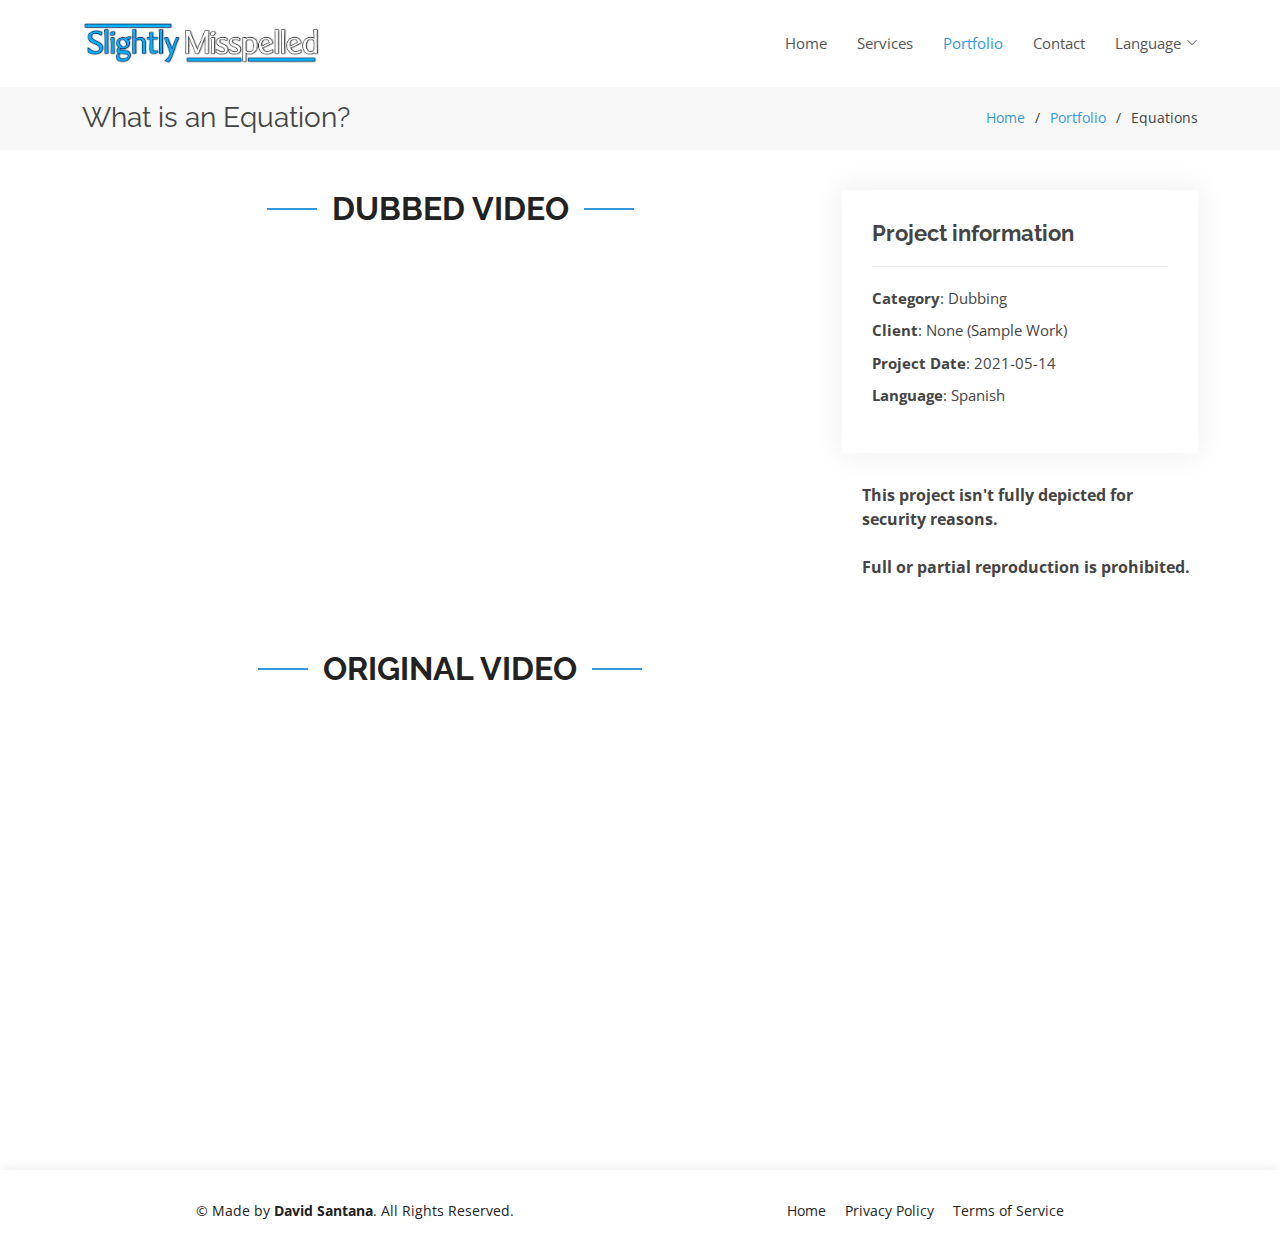
<file: portfolio/equations.html>
<!DOCTYPE html>
<html lang="en">

 <!-- ==============================================
  *  Head
  ============================================== -->
  <head>

    <meta charset="utf-8">
    <meta content="width=device-width, initial-scale=1.0" name="viewport">
  
    <title>Slightly Misspelled - Portfolio</title>
    <meta content="Making you global." name="description">
    <meta content="Translation, Interpreting, Teaching" name="keywords">
  
    <!-- Favicons -->
    <link href="../img/favicon.png" rel="icon">
    <link href="../img/apple-touch-icon.png" rel="apple-touch-icon">
  
    <!-- Google Fonts -->
    <link href="https://fonts.googleapis.com/css?family=Open+Sans:300,300i,400,400i,600,600i,700,700i
                |Raleway:300,300i,400,400i,500,500i,600,600i,700,700i
                |Poppins:300,300i,400,400i,500,500i,600,600i,700,700i" rel="stylesheet">
  
    <!-- Vendors CSS -->
    <link href="../assets/vendor/aos/aos.css" rel="stylesheet">
    <link href="../assets/vendor/bootstrap/css/bootstrap.min.css" rel="stylesheet">
    <link href="../assets/vendor/bootstrap-icons/bootstrap-icons.css" rel="stylesheet">
    <link href="../assets/vendor/boxicons/css/boxicons.min.css" rel="stylesheet">
    <link href="../assets/vendor/glightbox/css/glightbox.min.css" rel="stylesheet">
    <link href="../assets/vendor/remixicon/remixicon.css" rel="stylesheet">
    <link href="../assets/vendor/swiper/swiper-bundle.min.css" rel="stylesheet">
  
    <!-- Main CSS -->
    <link href="../assets/css/style.css" rel="stylesheet">
  
  </head>

<body>

    <!-- Header -->
    <header id="header" class="fixed-top d-flex align-items-center">
      <div class="container d-flex align-items-center justify-content-between">
  
        <div class="logo">
          <a href="../index.html"><img src="../img/logo.png" alt="" class="img-fluid"></a>
        </div>
  
        <nav id="navbar" class="navbar">
          <ul>
            <li><a class="nav-link scrollto lang" href="../index.html" id="home">Home</a></li>
            <li><a class="nav-link scrollto lang" href="../services/index.html" id="services">Services</a></li>
            <li><a class="nav-link scrollto active lang" href="index.html" id="portfolio">Portfolio</a></li>
            <li><a class="nav-link scrollto lang" href="../contact/index.html" id="contact">Contact</a></li>
            <li class="dropdown"><a href="#"><span class="lang" id="language">Language</span> <i class="bi bi-chevron-down"></i></a>
              <ul>
                <li><a id="en-button"><img src="../img/en.png">English</a></li>
                <li><a id="es-button"><img src="../img/es.png">Español</a></li>
              </ul>
            </li>
          </ul>
          <i class="bi bi-list mobile-nav-toggle"></i>
        </nav>
  
      </div>
    </header><!-- End Header -->

  <main id="main">

    <!-- ======= Breadcrumbs Section ======= -->
    <section class="breadcrumbs">
      <div class="container">

        <div class="d-flex justify-content-between align-items-center">
          <h2 class="lang" id="equations">What is an Equation?</h2>
          <ol>
            <li><a href="../index.html" class="lang" id="home-3">Home</a></li>
            <li><a href="index.html" class="lang" id="portfolio-2">Portfolio</a></li>
            <li class="lang" id="equations-2">Equations</li>
          </ol>
        </div>

      </div>
    </section><!-- End Breadcrumbs Section -->

    <!-- ======= Portfolio Details Section ======= -->
    <section id="portfolio-details" class="portfolio-details">
      <div class="container">

        <div class="row gy-4">

          <div class="col-lg-8 text-center">

            <div class="section-title">
              <h2 class="lang" id="dubbed-v">Dubbed Video</h2>
            </div>

            <iframe style="padding-bottom: 25px;" width="672" height="378" src="https://www.youtube.com/embed/hH7ggdHxemo" title="YouTube video player" frameborder="0" allow="accelerometer; autoplay; clipboard-write; encrypted-media; gyroscope; picture-in-picture" allowfullscreen></iframe>

            <div class="section-title">
              <h2 class="lang" id="original-v">Original Video</h2>
            </div>

            <iframe style="padding-bottom: 25px;" width="672" height="378" src="https://www.youtube.com/embed/O65fxp7DKMc" title="YouTube video player" frameborder="0" allow="accelerometer; autoplay; clipboard-write; encrypted-media; gyroscope; picture-in-picture" allowfullscreen></iframe>

          </div>

          <div class="col-lg-4">
            <div class="portfolio-info">
              <h3 class="lang" id="project-info">Project information</h3>
              <ul>
                <li><strong class="lang" id="category">Category</strong>: <span class="lang" id="dub-h">Dubbing</span></li>
                <li><strong class="lang" id="client">Client</strong>: <span class="lang" id="sample">None (Sample Work)</span></li>
                <li><strong class="lang" id="date">Project Date</strong>: 2021-05-14</li>
                <li><strong class="lang" id="language-2">Language</strong>: <span class="lang" id="spanish">Spanish</span></li>
              </ul>
            </div>
            <div class="portfolio-description">

              <p><strong class="lang" id="project-disclaimer">
                This project isn't fully depicted for security reasons.<br><br>Full or partial reproduction is prohibited.
              </strong></p>

            </div>
          </div>

        </div>

      </div>
    </section><!-- End Portfolio Details Section -->

  </main><!-- End #main -->

  <!-- ======= Footer ======= -->
  <footer id="footer">
    <div class="container">
      <div class="row d-flex align-items-center">
        <div class="col-lg-6 text-lg-left text-center">
          <div class="copyright lang" id="copyright">
            &copy; Made by <strong>David Santana</strong>. All Rights Reserved.
          </div>
        </div>
        <div class="col-lg-6">
          <nav class="footer-links text-lg-right text-center pt-2 pt-lg-0">
            <a href="../index.html" class="lang" id="home-2">Home</a>
            <a href="#" class="lang" id="privacy">Privacy Policy</a>
            <a href="#" class="lang" id="tos">Terms of Service</a>
          </nav>
        </div>
      </div>
    </div>
  </footer><!-- End Footer -->

  <a href="#" class="back-to-top d-flex align-items-center justify-content-center"><i class="bi bi-arrow-up-short"></i></a>

  <!-- Vendor JS Files -->
  <script src="../assets/vendor/aos/aos.js"></script>
  <script src="../assets/vendor/bootstrap/js/bootstrap.bundle.min.js"></script>
  <script src="../assets/vendor/glightbox/js/glightbox.min.js"></script>
  <script src="../assets/vendor/isotope-layout/isotope.pkgd.min.js"></script>
  <script src="../assets/vendor/purecounter/purecounter.js"></script>
  <script src="../assets/vendor/swiper/swiper-bundle.min.js"></script>
  <script src="../assets/vendor/js-cookie/js.cookie-2.2.1.min.js"></script>

  <!-- JS Files -->
  <script src="../assets/js/main.js"></script>

  <!-- Languages -->
  <script src="../assets/lang/en.js"></script>
  <script src="../assets/lang/es.js"></script>

</body>

</html>
</file>
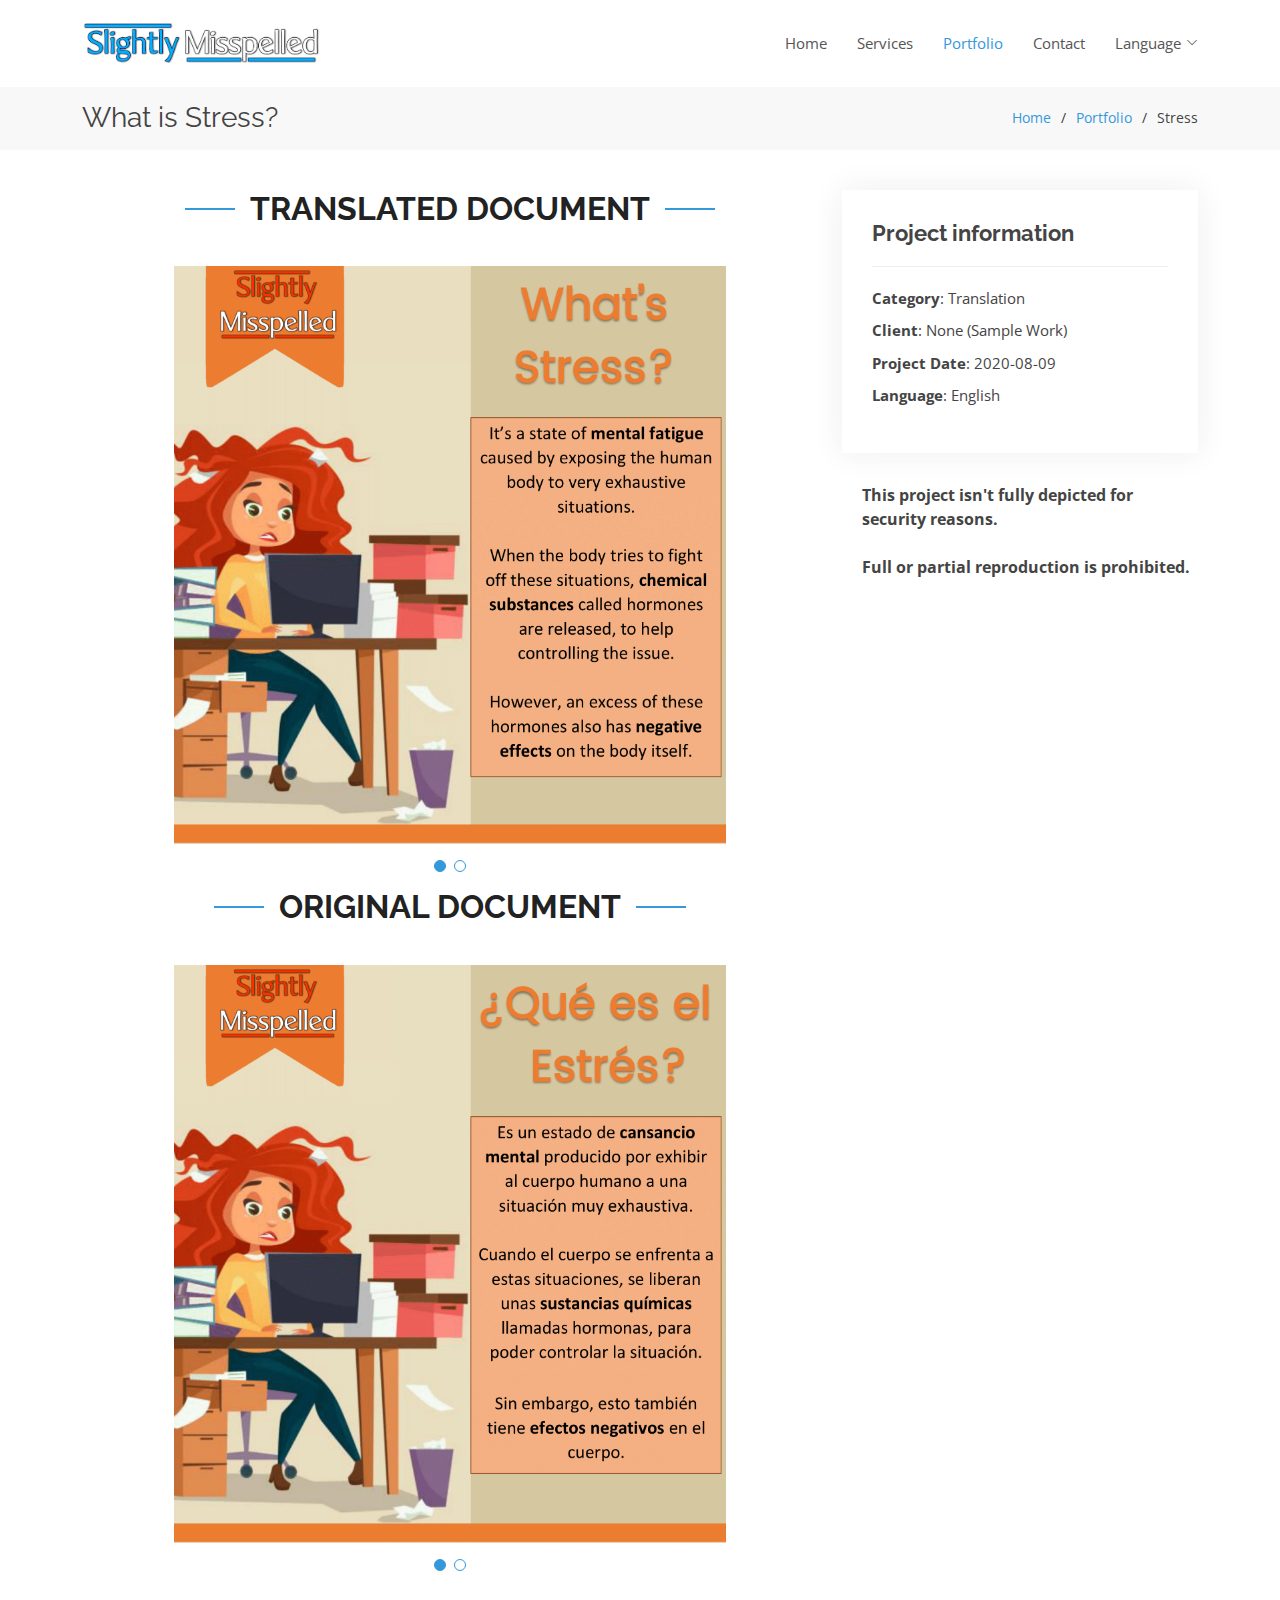
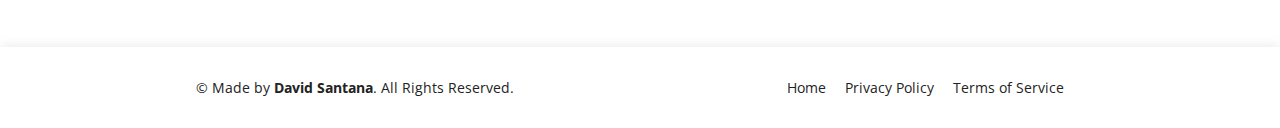
<file: portfolio/stress.html>
<!DOCTYPE html>
<html lang="en">

 <!-- ==============================================
  *  Head
  ============================================== -->
  <head>

    <meta charset="utf-8">
    <meta content="width=device-width, initial-scale=1.0" name="viewport">
  
    <title>Slightly Misspelled - Portfolio</title>
    <meta content="Making you global." name="description">
    <meta content="Translation, Interpreting, Teaching" name="keywords">
  
    <!-- Favicons -->
    <link href="../img/favicon.png" rel="icon">
    <link href="../img/apple-touch-icon.png" rel="apple-touch-icon">
  
    <!-- Google Fonts -->
    <link href="https://fonts.googleapis.com/css?family=Open+Sans:300,300i,400,400i,600,600i,700,700i
                |Raleway:300,300i,400,400i,500,500i,600,600i,700,700i
                |Poppins:300,300i,400,400i,500,500i,600,600i,700,700i" rel="stylesheet">
  
    <!-- Vendors CSS -->
    <link href="../assets/vendor/aos/aos.css" rel="stylesheet">
    <link href="../assets/vendor/bootstrap/css/bootstrap.min.css" rel="stylesheet">
    <link href="../assets/vendor/bootstrap-icons/bootstrap-icons.css" rel="stylesheet">
    <link href="../assets/vendor/boxicons/css/boxicons.min.css" rel="stylesheet">
    <link href="../assets/vendor/glightbox/css/glightbox.min.css" rel="stylesheet">
    <link href="../assets/vendor/remixicon/remixicon.css" rel="stylesheet">
    <link href="../assets/vendor/swiper/swiper-bundle.min.css" rel="stylesheet">
  
    <!-- Main CSS -->
    <link href="../assets/css/style.css" rel="stylesheet">
  
  </head>

<body>

    <!-- Header -->
    <header id="header" class="fixed-top d-flex align-items-center">
      <div class="container d-flex align-items-center justify-content-between">
  
        <div class="logo">
          <a href="../index.html"><img src="../img/logo.png" alt="" class="img-fluid"></a>
        </div>
  
        <nav id="navbar" class="navbar">
          <ul>
            <li><a class="nav-link scrollto lang" href="../index.html" id="home">Home</a></li>
            <li><a class="nav-link scrollto lang" href="../services/index.html" id="services">Services</a></li>
            <li><a class="nav-link scrollto active lang" href="index.html" id="portfolio">Portfolio</a></li>
            <li><a class="nav-link scrollto lang" href="../contact/index.html" id="contact">Contact</a></li>
            <li class="dropdown"><a href="#"><span class="lang" id="language">Language</span> <i class="bi bi-chevron-down"></i></a>
              <ul>
                <li><a id="en-button"><img src="../img/en.png">English</a></li>
                <li><a id="es-button"><img src="../img/es.png">Español</a></li>
              </ul>
            </li>
          </ul>
          <i class="bi bi-list mobile-nav-toggle"></i>
        </nav>
  
      </div>
    </header><!-- End Header -->

  <main id="main">

    <!-- ======= Breadcrumbs Section ======= -->
    <section class="breadcrumbs">
      <div class="container">

        <div class="d-flex justify-content-between align-items-center">
          <h2 class="lang" id="stress">What is Stress?</h2>
          <ol>
            <li><a href="../index.html" class="lang" id="home-3">Home</a></li>
            <li><a href="index.html" class="lang" id="portfolio-2">Portfolio</a></li>
            <li class="lang" id="stress-2">Stress</li>
          </ol>
        </div>

      </div>
    </section><!-- End Breadcrumbs Section -->

    <!-- ======= Portfolio Details Section ======= -->
    <section id="portfolio-details" class="portfolio-details">
      <div class="container">

        <div class="row gy-4">

          <div class="col-lg-8 text-center">

            <div class="section-title">
              <h2 class="lang" id="trans-d">Translated Document</h2>
            </div>

            <div class="portfolio-details-slider swiper-container">
              <div class="swiper-wrapper align-items-center">

                <div class="swiper-slide">
                  <img style="width: 75%;" src="img/stress/stress-tr-1.png" alt="">
                </div>

                <div class="swiper-slide">
                  <img style="width: 75%;" src="img/stress/stress-tr-2.png" alt="">
                </div>

              </div>
              <div class="swiper-pagination"></div>
            </div>

            <div class="section-title">
              <h2 class="lang" id="original-d">Original Document</h2>
            </div>

            <div class="portfolio-details-slider swiper-container">
              <div class="swiper-wrapper align-items-center">

                <div class="swiper-slide">
                  <img style="width: 75%;" src="img/stress/stress-or-1.png" alt="">
                </div>

                <div class="swiper-slide">
                  <img style="width: 75%;" src="img/stress/stress-or-2.png" alt="">
                </div>

              </div>
              <div class="swiper-pagination"></div>
            </div>

          </div>

          <div class="col-lg-4">
            <div class="portfolio-info">
              <h3 class="lang" id="project-info">Project information</h3>
              <ul>
                <li><strong class="lang" id="category">Category</strong>: <span class="lang" id="translation">Translation</span></li>
                <li><strong class="lang" id="client">Client</strong>: <span class="lang" id="sample">None (Sample Work)</span></li>
                <li><strong class="lang" id="date">Project Date</strong>: 2020-08-09</li>
                <li><strong class="lang" id="language-2">Language</strong>: <span class="lang" id="english">English</span></li>
              </ul>
            </div>
            <div class="portfolio-description">

              <p><strong class="lang" id="project-disclaimer">
                This project isn't fully depicted for security reasons.<br><br>Full or partial reproduction is prohibited.
              </strong></p>

            </div>
          </div>

        </div>

      </div>
    </section><!-- End Portfolio Details Section -->

  </main><!-- End #main -->

  <!-- ======= Footer ======= -->
  <footer id="footer">
    <div class="container">
      <div class="row d-flex align-items-center">
        <div class="col-lg-6 text-lg-left text-center">
          <div class="copyright lang" id="copyright">
            &copy; Made by <strong>David Santana</strong>. All Rights Reserved.
          </div>
        </div>
        <div class="col-lg-6">
          <nav class="footer-links text-lg-right text-center pt-2 pt-lg-0">
            <a href="../index.html" class="lang" id="home-2">Home</a>
            <a href="#" class="lang" id="privacy">Privacy Policy</a>
            <a href="#" class="lang" id="tos">Terms of Service</a>
          </nav>
        </div>
      </div>
    </div>
  </footer><!-- End Footer -->

  <a href="#" class="back-to-top d-flex align-items-center justify-content-center"><i class="bi bi-arrow-up-short"></i></a>

  <!-- Vendor JS Files -->
  <script src="../assets/vendor/aos/aos.js"></script>
  <script src="../assets/vendor/bootstrap/js/bootstrap.bundle.min.js"></script>
  <script src="../assets/vendor/glightbox/js/glightbox.min.js"></script>
  <script src="../assets/vendor/isotope-layout/isotope.pkgd.min.js"></script>
  <script src="../assets/vendor/purecounter/purecounter.js"></script>
  <script src="../assets/vendor/swiper/swiper-bundle.min.js"></script>
  <script src="../assets/vendor/js-cookie/js.cookie-2.2.1.min.js"></script>

  <!-- JS Files -->
  <script src="../assets/js/main.js"></script>

  <!-- Languages -->
  <script src="../assets/lang/en.js"></script>
  <script src="../assets/lang/es.js"></script>

</body>

</html>
</file>
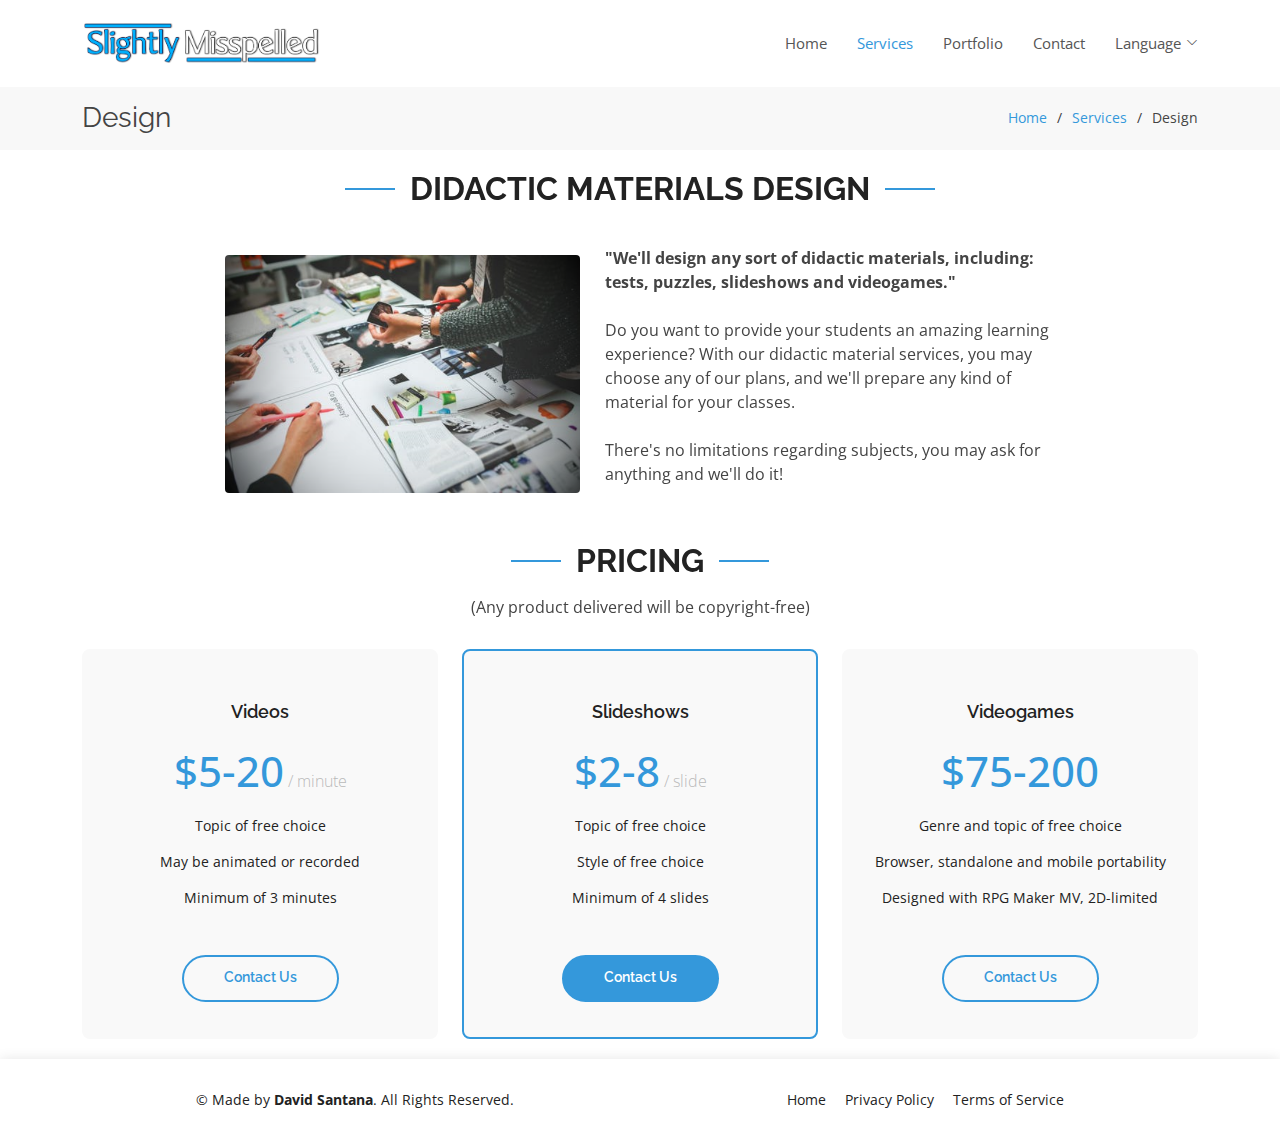
<file: services/design.html>
<!DOCTYPE html>
<html lang="en">

 <!-- ==============================================
  *  Head
  ============================================== -->
  <head>

    <meta charset="utf-8">
    <meta content="width=device-width, initial-scale=1.0" name="viewport">
  
    <title>Slightly Misspelled - Design</title>
    <meta content="Making you global." name="description">
    <meta content="Translation, Interpreting, Teaching" name="keywords">
  
    <!-- Favicons -->
    <link href="../img/favicon.png" rel="icon">
    <link href="../img/apple-touch-icon.png" rel="apple-touch-icon">
  
    <!-- Google Fonts -->
    <link href="https://fonts.googleapis.com/css?family=Open+Sans:300,300i,400,400i,600,600i,700,700i
                |Raleway:300,300i,400,400i,500,500i,600,600i,700,700i
                |Poppins:300,300i,400,400i,500,500i,600,600i,700,700i" rel="stylesheet">
  
    <!-- Vendors CSS -->
    <link href="../assets/vendor/aos/aos.css" rel="stylesheet">
    <link href="../assets/vendor/bootstrap/css/bootstrap.min.css" rel="stylesheet">
    <link href="../assets/vendor/bootstrap-icons/bootstrap-icons.css" rel="stylesheet">
    <link href="../assets/vendor/boxicons/css/boxicons.min.css" rel="stylesheet">
    <link href="../assets/vendor/glightbox/css/glightbox.min.css" rel="stylesheet">
    <link href="../assets/vendor/remixicon/remixicon.css" rel="stylesheet">
    <link href="../assets/vendor/swiper/swiper-bundle.min.css" rel="stylesheet">
  
    <!-- Main CSS -->
    <link href="../assets/css/style.css" rel="stylesheet">
  
  </head>

 <!-- ==============================================
  *  Body
  ============================================== -->
  <body>

    <!-- Header -->
    <header id="header" class="fixed-top d-flex align-items-center">
      <div class="container d-flex align-items-center justify-content-between">
  
        <div class="logo">
          <a href="../index.html"><img src="../img/logo.png" alt="" class="img-fluid"></a>
        </div>
  
        <nav id="navbar" class="navbar">
          <ul>
            <li><a class="nav-link scrollto lang" href="../index.html" id="home">Home</a></li>
            <li><a class="nav-link scrollto active lang" href="index.html" id="services">Services</a></li>
            <li><a class="nav-link scrollto lang" href="../portfolio/index.html" id="portfolio">Portfolio</a></li>
            <li><a class="nav-link scrollto lang" href="../contact/index.html" id="contact">Contact</a></li>
            <li class="dropdown"><a href="#"><span class="lang" id="language">Language</span> <i class="bi bi-chevron-down"></i></a>
              <ul>
                <li><a id="en-button"><img src="../img/en.png">English</a></li>
                <li><a id="es-button"><img src="../img/es.png">Español</a></li>
              </ul>
            </li>
          </ul>
          <i class="bi bi-list mobile-nav-toggle"></i>
        </nav>
  
      </div>
    </header><!-- End Header -->

  <main id="main">

    <!-- ======= Breadcrumbs Section ======= -->
    <section class="breadcrumbs">
      <div class="container">

        <div class="d-flex justify-content-between align-items-center">
          <h2 class="lang" id="design">Design</h2>
          <ol>
            <li><a href="../index.html" class="lang" id="home-3">Home</a></li>
            <li><a href="index.html" class="lang" id="services-2">Services</a></li>
            <li class="lang" id="design-2">Design</li>
          </ol>
        </div>

      </div>
    </section><!-- End Breadcrumbs Section -->

    <!-- ======= Service Details Section ======= -->

    <section id="service-details" class="service-details">

      <div class="section-title" data-aos="fade-up">
        <h2 class="lang" id="design-3">Didactic Materials Design</h2>
      </div>
    
      <div class="container">

        <div class="row justify-content-center align-items-center">
          <div class="image col-md-4 justify-content-stretch" data-aos="fade-right" data-aos-delay="150">
            <img src="img/design.png" alt="" class="img-fluid rounded">
          </div>

          <div class="col-md-5" data-aos="fade-left" data-aos-delay="150">
            <p class="lang" id="design-details">
              <strong>"We'll design any sort of didactic materials, including: tests, puzzles, slideshows and videogames."</strong><br><br>
              Do you want to provide your students an amazing learning experience? With our didactic material services, you
              may choose any of our plans, and we'll prepare any kind of material for your classes.<br><br>There's no limitations
              regarding subjects, you may ask for anything and we'll do it!
            </p>
          </div>
        </div>

      </div>
    </section><!-- End Counts Section -->

  <!-- ======= Pricing Section ======= -->
  <section id="pricing" class="pricing">
    <div class="container">

      <div class="section-title" data-aos="fade-up">
        <h2 class="lang" id="pricing-t">Pricing</h2>
        <p class="text-center lang" data-aos="zoom-in" data-aos-delay="200" id="rights">(Any product delivered will be copyright-free)</p>
      </div>

      <div class="row">

        <div class="col-lg-4 col-md-6">
          <div class="box lang" data-aos="zoom-in-right" data-aos-delay="200" id="design-videos">
            <h3>Videos</h3>
            <h4>$5-20<span> / minute</span></h4>
            <ul>
              <li>Topic of free choice</li>
              <li>May be animated or recorded</li>
              <li>Minimum of 3 minutes</li>
            </ul>
            <div class="btn-wrap">
              <a href="../contact/index.html#design-videos" target="_blank" class="btn-buy">Contact Us</a>
            </div>
          </div>
        </div>

        <div class="col-lg-4 col-md-6 mt-4 mt-md-0">
          <div class="box recommended lang" data-aos="zoom-in" data-aos-delay="100" id="design-slides">
            <h3>Slideshows</h3>
            <h4>$2-8<span> / slide</span></h4>
            <ul>
              <li>Topic of free choice</li>
              <li>Style of free choice</li>
              <li>Minimum of 4 slides</li>
            </ul>
            <div class="btn-wrap">
              <a href="../contact/index.html#design-slides" target="_blank" class="btn-buy">Contact Us</a>
            </div>
          </div>
        </div>

        <div class="col-lg-4 col-md-6">
          <div class="box trans" data-aos="zoom-in-left" data-aos-delay="200" id="design-games">
            <h3>Videogames</h3>
            <h4>$75-200</h4>
            <ul>
              <li>Genre and topic of free choice</li>
              <li>Browser, standalone and mobile portability</li>
              <li>Designed with RPG Maker MV, 2D-limited</li>
            </ul>
            <div class="btn-wrap">
              <a href="../contact/index.html#design-games" target="_blank" class="btn-buy">Contact Us</a>
            </div>
          </div>
        </div>

      </div>

    </div>
  </section><!-- End Pricing Section -->

  </main><!-- End #main -->

  <!-- ======= Footer ======= -->
  <footer id="footer">
    <div class="container">
      <div class="row d-flex align-items-center">
        <div class="col-lg-6 text-lg-left text-center">
          <div class="copyright lang" id="copyright">
            &copy; Made by <strong>David Santana</strong>. All Rights Reserved.
          </div>
        </div>
        <div class="col-lg-6">
          <nav class="footer-links text-lg-right text-center pt-2 pt-lg-0">
            <a href="../index.html" class="lang" id="home-2">Home</a>
            <a href="#" class="lang" id="privacy">Privacy Policy</a>
            <a href="#" class="lang" id="tos">Terms of Service</a>
          </nav>
        </div>
      </div>
    </div>
  </footer><!-- End Footer -->

  <a href="#" class="back-to-top d-flex align-items-center justify-content-center"><i class="bi bi-arrow-up-short"></i></a>

  <!-- Vendor JS Files -->
  <script src="../assets/vendor/aos/aos.js"></script>
  <script src="../assets/vendor/bootstrap/js/bootstrap.bundle.min.js"></script>
  <script src="../assets/vendor/glightbox/js/glightbox.min.js"></script>
  <script src="../assets/vendor/isotope-layout/isotope.pkgd.min.js"></script>
  <script src="../assets/vendor/purecounter/purecounter.js"></script>
  <script src="../assets/vendor/swiper/swiper-bundle.min.js"></script>
  <script src="../assets/vendor/js-cookie/js.cookie-2.2.1.min.js"></script>

  <!-- JS Files -->
  <script src="../assets/js/main.js"></script>

  <!-- Languages -->
  <script src="../assets/lang/en.js"></script>
  <script src="../assets/lang/es.js"></script>

</body>

</html>
</file>
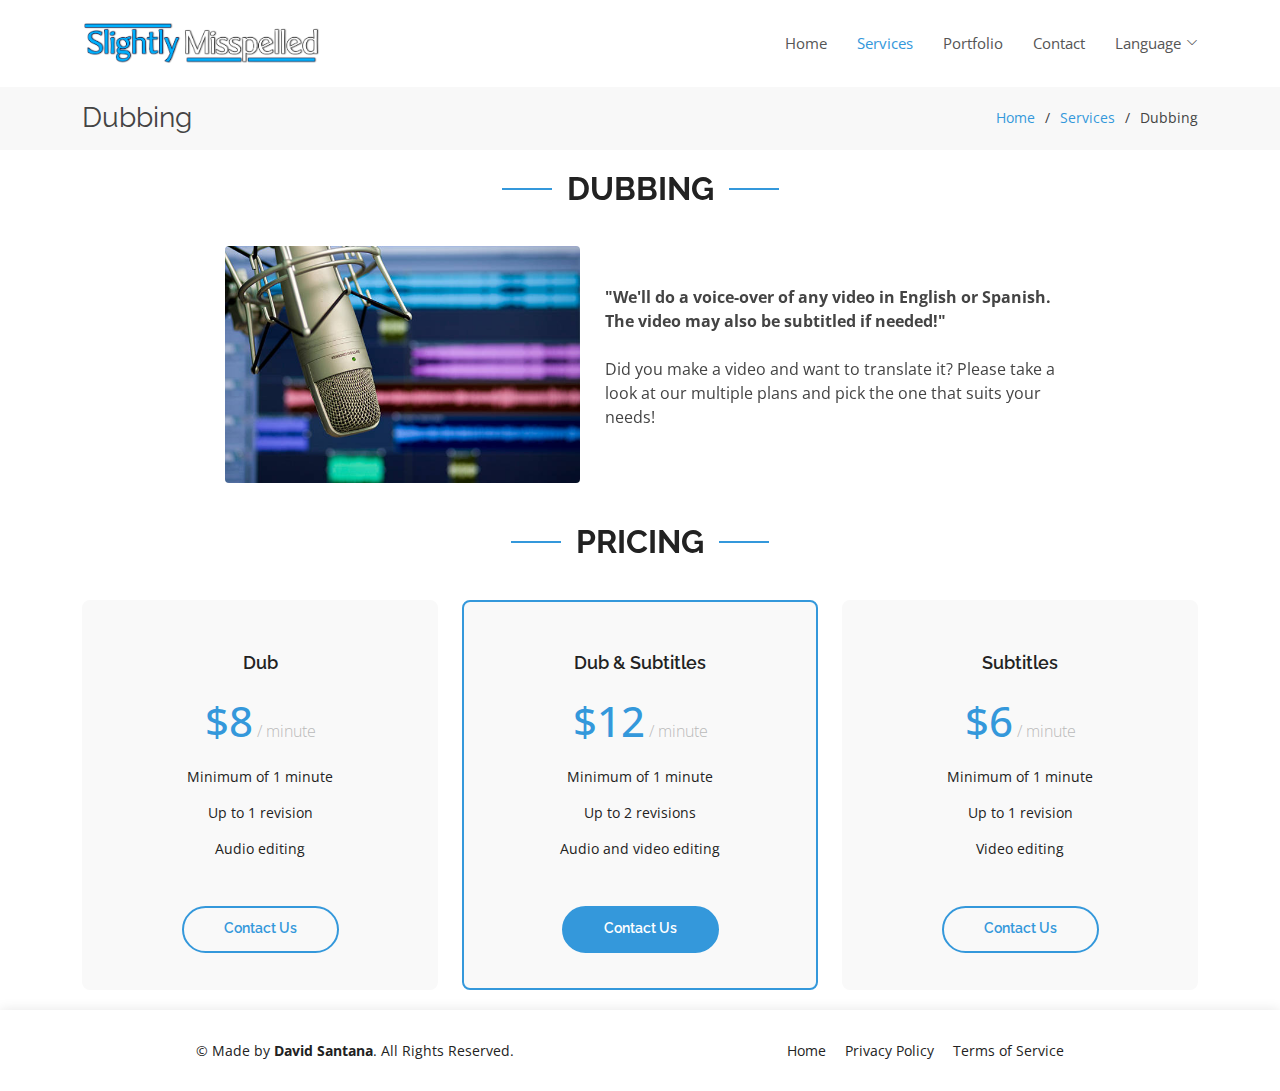
<file: services/dubbing.html>
<!DOCTYPE html>
<html lang="en">

 <!-- ==============================================
  *  Head
  ============================================== -->
  <head>

    <meta charset="utf-8">
    <meta content="width=device-width, initial-scale=1.0" name="viewport">
  
    <title>Slightly Misspelled - Dubbing</title>
    <meta content="Making you global." name="description">
    <meta content="Translation, Interpreting, Teaching" name="keywords">
  
    <!-- Favicons -->
    <link href="../img/favicon.png" rel="icon">
    <link href="../img/apple-touch-icon.png" rel="apple-touch-icon">
  
    <!-- Google Fonts -->
    <link href="https://fonts.googleapis.com/css?family=Open+Sans:300,300i,400,400i,600,600i,700,700i
                |Raleway:300,300i,400,400i,500,500i,600,600i,700,700i
                |Poppins:300,300i,400,400i,500,500i,600,600i,700,700i" rel="stylesheet">
  
    <!-- Vendors CSS -->
    <link href="../assets/vendor/aos/aos.css" rel="stylesheet">
    <link href="../assets/vendor/bootstrap/css/bootstrap.min.css" rel="stylesheet">
    <link href="../assets/vendor/bootstrap-icons/bootstrap-icons.css" rel="stylesheet">
    <link href="../assets/vendor/boxicons/css/boxicons.min.css" rel="stylesheet">
    <link href="../assets/vendor/glightbox/css/glightbox.min.css" rel="stylesheet">
    <link href="../assets/vendor/remixicon/remixicon.css" rel="stylesheet">
    <link href="../assets/vendor/swiper/swiper-bundle.min.css" rel="stylesheet">
  
    <!-- Main CSS -->
    <link href="../assets/css/style.css" rel="stylesheet">
  
  </head>

 <!-- ==============================================
  *  Body
  ============================================== -->
  <body>

    <!-- Header -->
    <header id="header" class="fixed-top d-flex align-items-center">
      <div class="container d-flex align-items-center justify-content-between">
  
        <div class="logo">
          <a href="../index.html"><img src="../img/logo.png" alt="" class="img-fluid"></a>
        </div>
  
        <nav id="navbar" class="navbar">
          <ul>
            <li><a class="nav-link scrollto lang" href="../index.html" id="home">Home</a></li>
            <li><a class="nav-link scrollto active lang" href="index.html" id="services">Services</a></li>
            <li><a class="nav-link scrollto lang" href="../portfolio/index.html" id="portfolio">Portfolio</a></li>
            <li><a class="nav-link scrollto lang" href="../contact/index.html" id="contact">Contact</a></li>
            <li class="dropdown"><a href="#"><span class="lang" id="language">Language</span> <i class="bi bi-chevron-down"></i></a>
              <ul>
                <li><a id="en-button"><img src="../img/en.png">English</a></li>
                <li><a id="es-button"><img src="../img/es.png">Español</a></li>
              </ul>
            </li>
          </ul>
          <i class="bi bi-list mobile-nav-toggle"></i>
        </nav>
  
      </div>
    </header><!-- End Header -->

  <main id="main">

    <!-- ======= Breadcrumbs Section ======= -->
    <section class="breadcrumbs">
      <div class="container">

        <div class="d-flex justify-content-between align-items-center">
          <h2 class="lang" id="dub">Dubbing</h2>
          <ol>
            <li><a href="../index.html" class="lang" id="home-3">Home</a></li>
            <li><a href="index.html" class="lang" id="services-2">Services</a></li>
            <li class="lang" id="dub-2">Dubbing</li>
          </ol>
        </div>

      </div>
    </section><!-- End Breadcrumbs Section -->

    <!-- ======= Service Details Section ======= -->

    <section id="service-details" class="service-details">

      <div class="section-title" data-aos="fade-up">
        <h2 class="lang" id="dub-3">Dubbing</h2>
      </div>
    
      <div class="container">

        <div class="row justify-content-center align-items-center">
          <div class="image col-md-4 justify-content-stretch" data-aos="fade-right" data-aos-delay="150">
            <img src="img/dubbing.png" alt="" class="img-fluid rounded">
          </div>

          <div class="col-md-5" data-aos="fade-left" data-aos-delay="150">
            <p class="lang" id="dub-details">
              <strong>"We'll do a voice-over of any video in English or Spanish. The video may also be subtitled if needed!"</strong><br><br>
              Did you make a video and want to translate it?
              Please take a look at our multiple plans and pick the one that suits your needs!
            </p>
          </div>
        </div>

      </div>
    </section><!-- End Counts Section -->

  <!-- ======= Pricing Section ======= -->
  <section id="pricing" class="pricing">
    <div class="container">

      <div class="section-title" data-aos="fade-up">
        <h2 class="lang" id="pricing-t">Pricing</h2>
      </div>

      <div class="row">

        <div class="col-lg-4 col-md-6">
          <div class="box lang" data-aos="zoom-in-right" data-aos-delay="200" id="dub-dub">
            <h3>Dub</h3>
            <h4>$8<span> / minute</span></h4>
            <ul>
              <li>Minimum of 1 minute</li>
              <li>Up to 1 revision</li>
              <li>Audio editing</li>
            </ul>
            <div class="btn-wrap">
              <a href="../contact/index.html#dub-dub" target="_blank" class="btn-buy">Contact Us</a>
            </div>
          </div>
        </div>

        <div class="col-lg-4 col-md-6 mt-4 mt-md-0">
          <div class="box recommended lang" data-aos="zoom-in" data-aos-delay="100" id="dub-dub-&-sub">
            <h3>Dub & Subtitles</h3>
            <h4>$12<span> / minute</span></h4>
            <ul>
              <li>Minimum of 1 minute</li>
              <li>Up to 2 revisions</li>
              <li>Audio and video editing</li>
            </ul>
            <div class="btn-wrap">
              <a href="../contact/index.html#dub-dub-&-sub" target="_blank" class="btn-buy">Contact Us</a>
            </div>
          </div>
        </div>

        <div class="col-lg-4 col-md-6">
          <div class="box lang" data-aos="zoom-in-left" data-aos-delay="200" id="dub-sub">
            <h3>Subtitles</h3>
            <h4>$6<span> / minute</span></h4>
            <ul>
              <li>Minimum of 1 minute</li>
              <li>Up to 1 revision</li>
              <li>Video editing</li>
            </ul>
            <div class="btn-wrap">
              <a href="../contact/index.html#dub-sub" target="_blank" class="btn-buy">Contact Us</a>
            </div>
          </div>
        </div>

      </div>

    </div>
  </section><!-- End Pricing Section -->

  </main><!-- End #main -->

  <!-- ======= Footer ======= -->
  <footer id="footer">
    <div class="container">
      <div class="row d-flex align-items-center">
        <div class="col-lg-6 text-lg-left text-center">
          <div class="copyright lang" id="copyright">
            &copy; Made by <strong>David Santana</strong>. All Rights Reserved.
          </div>
        </div>
        <div class="col-lg-6">
          <nav class="footer-links text-lg-right text-center pt-2 pt-lg-0">
            <a href="../index.html" class="lang" id="home-2">Home</a>
            <a href="#" class="lang" id="privacy">Privacy Policy</a>
            <a href="#" class="lang" id="tos">Terms of Service</a>
          </nav>
        </div>
      </div>
    </div>
  </footer><!-- End Footer -->

  <a href="#" class="back-to-top d-flex align-items-center justify-content-center"><i class="bi bi-arrow-up-short"></i></a>

  <!-- Vendor JS Files -->
  <script src="../assets/vendor/aos/aos.js"></script>
  <script src="../assets/vendor/bootstrap/js/bootstrap.bundle.min.js"></script>
  <script src="../assets/vendor/glightbox/js/glightbox.min.js"></script>
  <script src="../assets/vendor/isotope-layout/isotope.pkgd.min.js"></script>
  <script src="../assets/vendor/purecounter/purecounter.js"></script>
  <script src="../assets/vendor/swiper/swiper-bundle.min.js"></script>
  <script src="../assets/vendor/js-cookie/js.cookie-2.2.1.min.js"></script>

  <!-- JS Files -->
  <script src="../assets/js/main.js"></script>

  <!-- Languages -->
  <script src="../assets/lang/en.js"></script>
  <script src="../assets/lang/es.js"></script>

</body>

</html>
</file>
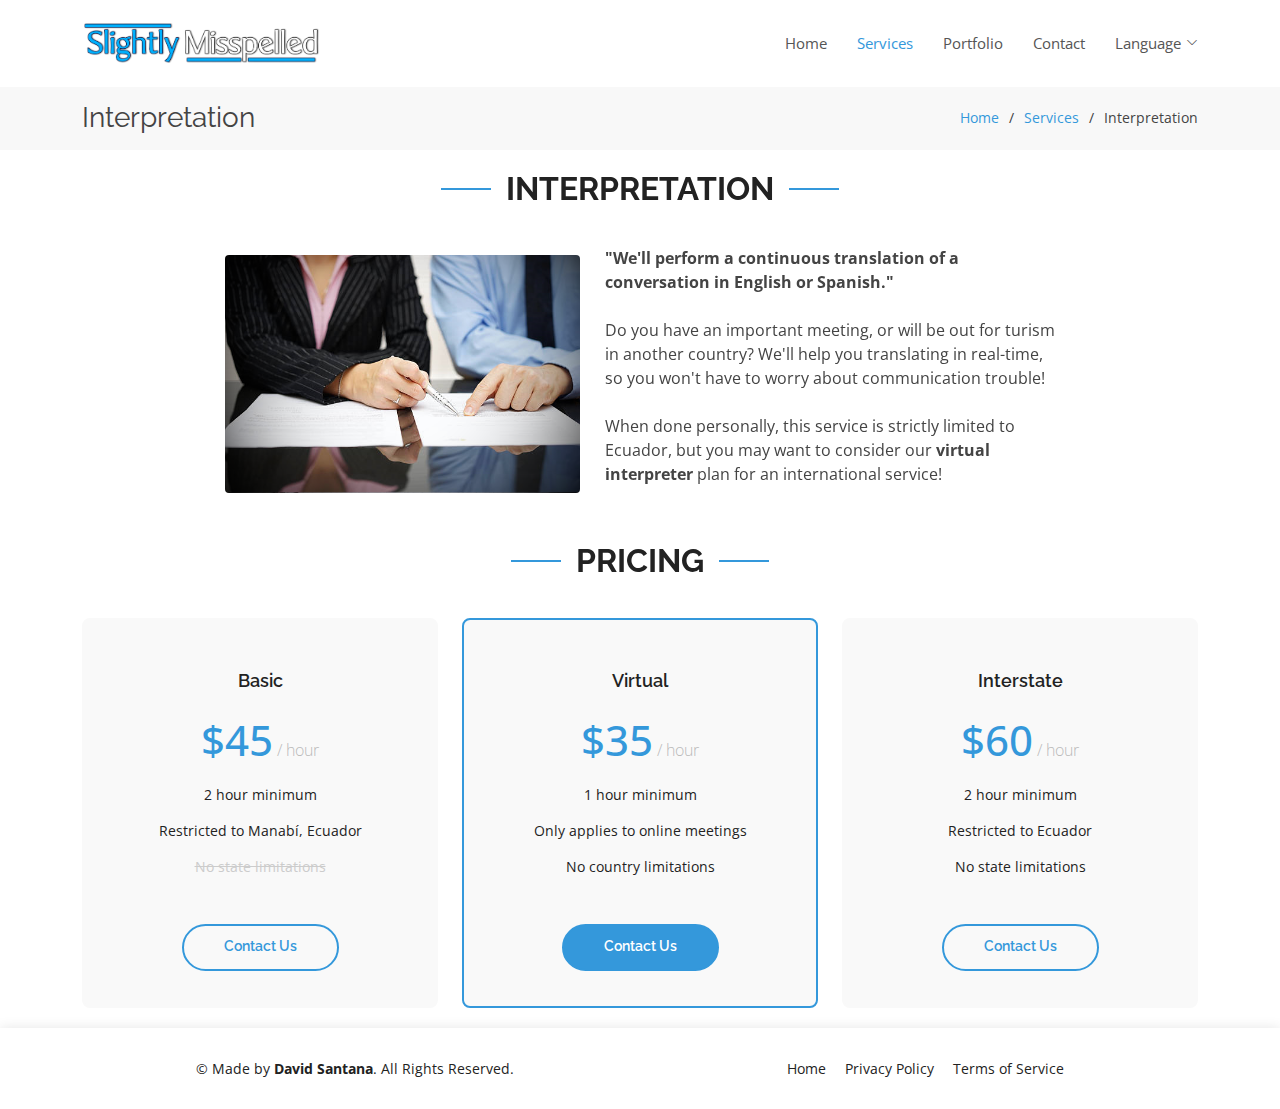
<file: services/interpretation.html>
<!DOCTYPE html>
<html lang="en">

 <!-- ==============================================
  *  Head
  ============================================== -->
  <head>

    <meta charset="utf-8">
    <meta content="width=device-width, initial-scale=1.0" name="viewport">
  
    <title>Slightly Misspelled - Interpretation</title>
    <meta content="Making you global." name="description">
    <meta content="Translation, Interpreting, Teaching" name="keywords">
  
    <!-- Favicons -->
    <link href="../img/favicon.png" rel="icon">
    <link href="../img/apple-touch-icon.png" rel="apple-touch-icon">
  
    <!-- Google Fonts -->
    <link href="https://fonts.googleapis.com/css?family=Open+Sans:300,300i,400,400i,600,600i,700,700i
                |Raleway:300,300i,400,400i,500,500i,600,600i,700,700i
                |Poppins:300,300i,400,400i,500,500i,600,600i,700,700i" rel="stylesheet">
  
    <!-- Vendors CSS -->
    <link href="../assets/vendor/aos/aos.css" rel="stylesheet">
    <link href="../assets/vendor/bootstrap/css/bootstrap.min.css" rel="stylesheet">
    <link href="../assets/vendor/bootstrap-icons/bootstrap-icons.css" rel="stylesheet">
    <link href="../assets/vendor/boxicons/css/boxicons.min.css" rel="stylesheet">
    <link href="../assets/vendor/glightbox/css/glightbox.min.css" rel="stylesheet">
    <link href="../assets/vendor/remixicon/remixicon.css" rel="stylesheet">
    <link href="../assets/vendor/swiper/swiper-bundle.min.css" rel="stylesheet">
  
    <!-- Main CSS -->
    <link href="../assets/css/style.css" rel="stylesheet">
  
  </head>

 <!-- ==============================================
  *  Body
  ============================================== -->
  <body>

    <!-- Header -->
    <header id="header" class="fixed-top d-flex align-items-center">
      <div class="container d-flex align-items-center justify-content-between">
  
        <div class="logo">
          <a href="../index.html"><img src="../img/logo.png" alt="" class="img-fluid"></a>
        </div>
  
        <nav id="navbar" class="navbar">
          <ul>
            <li><a class="nav-link scrollto lang" href="../index.html" id="home">Home</a></li>
            <li><a class="nav-link scrollto active lang" href="index.html" id="services">Services</a></li>
            <li><a class="nav-link scrollto lang" href="#" id="portfolio">Portfolio</a></li>
            <li><a class="nav-link scrollto lang" href="../contact/index.html" id="contact">Contact</a></li>
            <li class="dropdown"><a href="#"><span class="lang" id="language">Language</span> <i class="bi bi-chevron-down"></i></a>
              <ul>
                <li><a id="en-button"><img src="../img/en.png">English</a></li>
                <li><a id="es-button"><img src="../img/es.png">Español</a></li>
              </ul>
            </li>
          </ul>
          <i class="bi bi-list mobile-nav-toggle"></i>
        </nav>
  
      </div>
    </header><!-- End Header -->

  <main id="main">

    <!-- ======= Breadcrumbs Section ======= -->
    <section class="breadcrumbs">
      <div class="container">

        <div class="d-flex justify-content-between align-items-center">
          <h2 class="lang" id="interpretation">Interpretation</h2>
          <ol>
            <li><a href="../index.html" class="lang" id="home-3">Home</a></li>
            <li><a href="index.html" class="lang" id="services-2">Services</a></li>
            <li class="lang" id="interpretation-2">Interpretation</li>
          </ol>
        </div>

      </div>
    </section><!-- End Breadcrumbs Section -->

    <!-- ======= Service Details Section ======= -->

    <section id="service-details" class="service-details">

      <div class="section-title" data-aos="fade-up">
        <h2 class="lang" id="interpretation-3">Interpretation</h2>
      </div>
    
      <div class="container">

        <div class="row justify-content-center align-items-center">
          <div class="image col-md-4 justify-content-stretch" data-aos="fade-right" data-aos-delay="150">
            <img src="img/interpretation.png" alt="" class="img-fluid rounded">
          </div>

          <div class="col-md-5" data-aos="fade-left" data-aos-delay="150">
            <p class="lang" id="inter-details">
              <strong>"We'll perform a continuous translation of a conversation in English or Spanish."</strong><br><br>
              Do you have an important meeting, or will be out for turism in another country? We'll help you translating
              in real-time, so you won't have to worry about communication trouble!<br><br>When done personally, this
              service is strictly limited to Ecuador, but you may want to consider our <strong>virtual interpreter</strong> 
              plan for an international service!
            </p>
          </div>
        </div>

      </div>
    </section><!-- End Counts Section -->

  <!-- ======= Pricing Section ======= -->
  <section id="pricing" class="pricing">
    <div class="container">

      <div class="section-title" data-aos="fade-up">
        <h2 class="lang" id="pricing-t">Pricing</h2>
      </div>

      <div class="row">

        <div class="col-lg-4 col-md-6">
          <div class="box lang" data-aos="zoom-in-right" data-aos-delay="200" id="inter-basic">
            <h3>Basic</h3>
            <h4>$45<span> / hour</span></h4>
            <ul>
              <li>2 hour minimum</li>
              <li>Restricted to Manabí, Ecuador</li>
              <li class="na">No state limitations</li>
            </ul>
            <div class="btn-wrap">
              <a href="../contact/index.html#inter-basic" target="_blank" class="btn-buy">Contact Us</a>
            </div>
          </div>
        </div>

        <div class="col-lg-4 col-md-6 mt-4 mt-md-0">
          <div class="box recommended lang" data-aos="zoom-in" data-aos-delay="100" id="inter-virtual">
            <h3>Virtual</h3>
            <h4>$35<span> / hour</span></h4>
            <ul>
              <li>1 hour minimum</li>
              <li>Only applies to online meetings</li>
              <li>No country limitations</li>
            </ul>
            <div class="btn-wrap">
              <a href="../contact/index.html#inter-virtual" target="_blank" class="btn-buy">Contact Us</a>
            </div>
          </div>
        </div>

        <div class="col-lg-4 col-md-6">
          <div class="box trans" data-aos="zoom-in-left" data-aos-delay="200" id="inter-inter">
            <h3>Interstate</h3>
            <h4>$60<span> / hour</span></h4>
            <ul>
              <li>2 hour minimum</li>
              <li>Restricted to Ecuador</li>
              <li>No state limitations</li>
            </ul>
            <div class="btn-wrap">
              <a href="../contact/index.html#inter-inter" target="_blank" class="btn-buy">Contact Us</a>
            </div>
          </div>
        </div>

      </div>

    </div>
  </section><!-- End Pricing Section -->

  </main><!-- End #main -->

  <!-- ======= Footer ======= -->
  <footer id="footer">
    <div class="container">
      <div class="row d-flex align-items-center">
        <div class="col-lg-6 text-lg-left text-center">
          <div class="copyright lang" id="copyright">
            &copy; Made by <strong>David Santana</strong>. All Rights Reserved.
          </div>
        </div>
        <div class="col-lg-6">
          <nav class="footer-links text-lg-right text-center pt-2 pt-lg-0">
            <a href="../index.html" class="lang" id="home-2">Home</a>
            <a href="#" class="lang" id="privacy">Privacy Policy</a>
            <a href="#" class="lang" id="tos">Terms of Service</a>
          </nav>
        </div>
      </div>
    </div>
  </footer><!-- End Footer -->

  <a href="#" class="back-to-top d-flex align-items-center justify-content-center"><i class="bi bi-arrow-up-short"></i></a>

  <!-- Vendor JS Files -->
  <script src="../assets/vendor/aos/aos.js"></script>
  <script src="../assets/vendor/bootstrap/js/bootstrap.bundle.min.js"></script>
  <script src="../assets/vendor/glightbox/js/glightbox.min.js"></script>
  <script src="../assets/vendor/isotope-layout/isotope.pkgd.min.js"></script>
  <script src="../assets/vendor/purecounter/purecounter.js"></script>
  <script src="../assets/vendor/swiper/swiper-bundle.min.js"></script>
  <script src="../assets/vendor/js-cookie/js.cookie-2.2.1.min.js"></script>

  <!-- JS Files -->
  <script src="../assets/js/main.js"></script>

  <!-- Languages -->
  <script src="../assets/lang/en.js"></script>
  <script src="../assets/lang/es.js"></script>

</body>

</html>
</file>
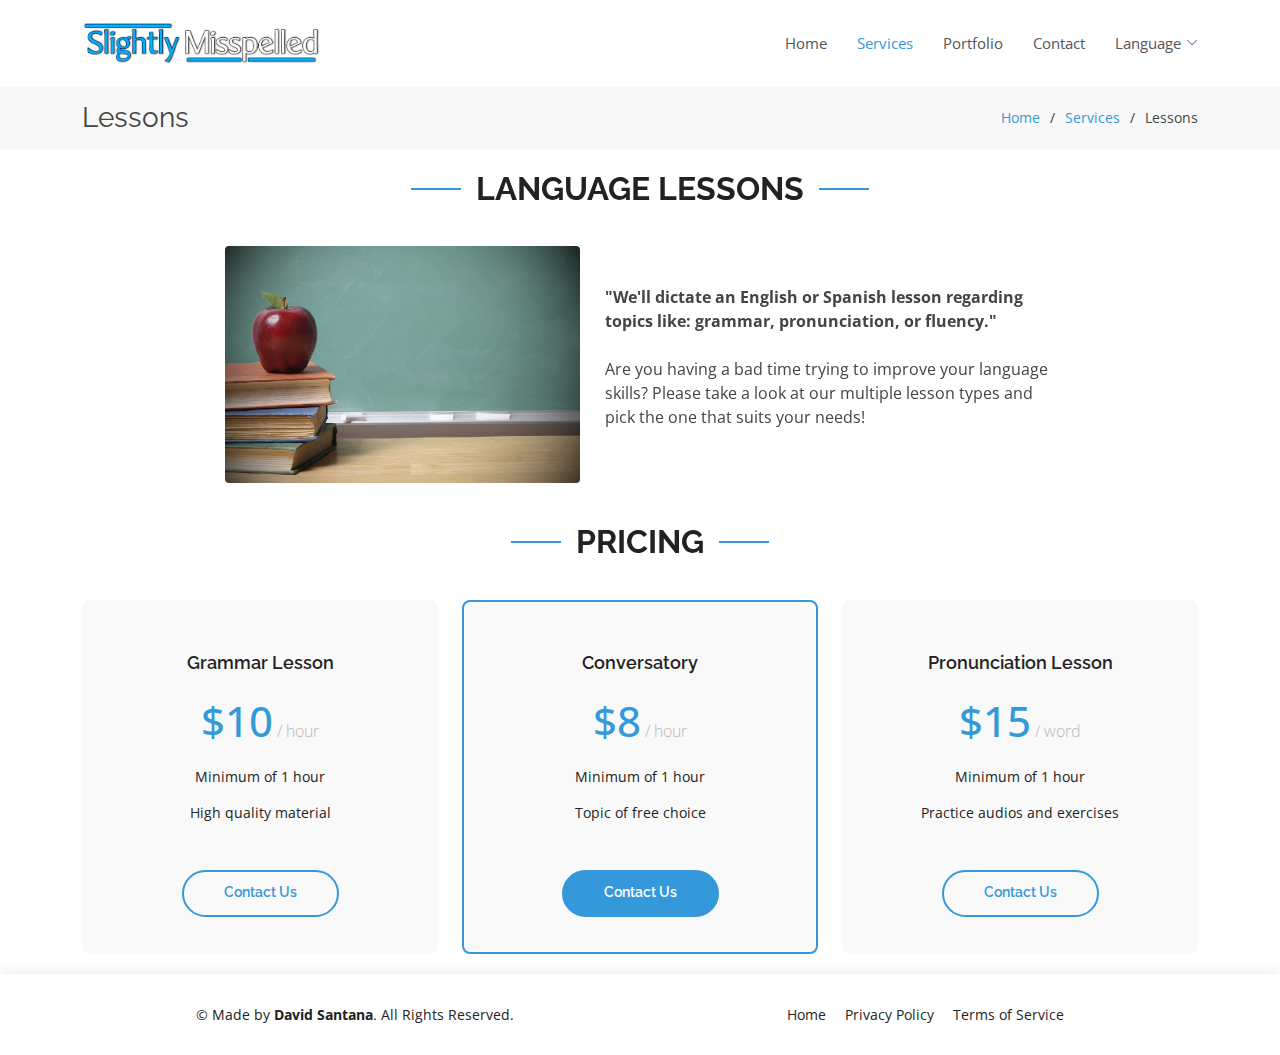
<file: services/lessons.html>
<!DOCTYPE html>
<html lang="en">

 <!-- ==============================================
  *  Head
  ============================================== -->
  <head>

    <meta charset="utf-8">
    <meta content="width=device-width, initial-scale=1.0" name="viewport">
  
    <title>Slightly Misspelled - Lessons</title>
    <meta content="Making you global." name="description">
    <meta content="Translation, Interpreting, Teaching" name="keywords">
  
    <!-- Favicons -->
    <link href="../img/favicon.png" rel="icon">
    <link href="../img/apple-touch-icon.png" rel="apple-touch-icon">
  
    <!-- Google Fonts -->
    <link href="https://fonts.googleapis.com/css?family=Open+Sans:300,300i,400,400i,600,600i,700,700i
                |Raleway:300,300i,400,400i,500,500i,600,600i,700,700i
                |Poppins:300,300i,400,400i,500,500i,600,600i,700,700i" rel="stylesheet">
  
    <!-- Vendors CSS -->
    <link href="../assets/vendor/aos/aos.css" rel="stylesheet">
    <link href="../assets/vendor/bootstrap/css/bootstrap.min.css" rel="stylesheet">
    <link href="../assets/vendor/bootstrap-icons/bootstrap-icons.css" rel="stylesheet">
    <link href="../assets/vendor/boxicons/css/boxicons.min.css" rel="stylesheet">
    <link href="../assets/vendor/glightbox/css/glightbox.min.css" rel="stylesheet">
    <link href="../assets/vendor/remixicon/remixicon.css" rel="stylesheet">
    <link href="../assets/vendor/swiper/swiper-bundle.min.css" rel="stylesheet">
  
    <!-- Main CSS -->
    <link href="../assets/css/style.css" rel="stylesheet">
  
  </head>

 <!-- ==============================================
  *  Body
  ============================================== -->
  <body>

    <!-- Header -->
    <header id="header" class="fixed-top d-flex align-items-center">
      <div class="container d-flex align-items-center justify-content-between">
  
        <div class="logo">
          <a href="../index.html"><img src="../img/logo.png" alt="" class="img-fluid"></a>
        </div>
  
        <nav id="navbar" class="navbar">
          <ul>
            <li><a class="nav-link scrollto lang" href="../index.html" id="home">Home</a></li>
            <li><a class="nav-link scrollto active lang" href="index.html" id="services">Services</a></li>
            <li><a class="nav-link scrollto lang" href="../portfolio/index.html" id="portfolio">Portfolio</a></li>
            <li><a class="nav-link scrollto lang" href="../contact/index.html" id="contact">Contact</a></li>
            <li class="dropdown"><a href="#"><span class="lang" id="language">Language</span> <i class="bi bi-chevron-down"></i></a>
              <ul>
                <li><a id="en-button"><img src="../img/en.png">English</a></li>
                <li><a id="es-button"><img src="../img/es.png">Español</a></li>
              </ul>
            </li>
          </ul>
          <i class="bi bi-list mobile-nav-toggle"></i>
        </nav>
  
      </div>
    </header><!-- End Header -->

  <main id="main">

    <!-- ======= Breadcrumbs Section ======= -->
    <section class="breadcrumbs">
      <div class="container">

        <div class="d-flex justify-content-between align-items-center">
          <h2 class="lang" id="lessons">Lessons</h2>
          <ol>
            <li><a href="../index.html" class="lang" id="home-3">Home</a></li>
            <li><a href="index.html" class="lang" id="services-2">Services</a></li>
            <li class="lang" id="lessons-2">Lessons</li>
          </ol>
        </div>

      </div>
    </section><!-- End Breadcrumbs Section -->

    <!-- ======= Service Details Section ======= -->

    <section id="service-details" class="service-details">

      <div class="section-title" data-aos="fade-up">
        <h2 class="lang" id="lessons-3">Language Lessons</h2>
      </div>
    
      <div class="container">

        <div class="row justify-content-center align-items-center">
          <div class="image col-md-4 justify-content-stretch" data-aos="fade-right" data-aos-delay="150">
            <img src="img/teaching.png" alt="" class="img-fluid rounded">
          </div>

          <div class="col-md-5" data-aos="fade-left" data-aos-delay="150">
            <p class="lang" id="lesson-details">
              <strong>"We'll dictate an English or Spanish lesson regarding topics like: grammar, pronunciation, or fluency."</strong><br><br>
              Are you having a bad time trying to improve your language skills? Please take a look at our multiple 
              lesson types and pick the one that suits your needs!
            </p>
          </div>
        </div>

      </div>
    </section><!-- End Counts Section -->

  <!-- ======= Pricing Section ======= -->
  <section id="pricing" class="pricing">
    <div class="container">

      <div class="section-title" data-aos="fade-up">
        <h2 class="lang" id="pricing-t">Pricing</h2>
      </div>

      <div class="row">

        <div class="col-lg-4 col-md-6">
          <div class="box lang" data-aos="zoom-in-right" data-aos-delay="200" id="lesson-grammar">
            <h3>Grammar Lesson</h3>
            <h4>$10<span> / hour</span></h4>
            <ul>
              <li>Minimum of 1 hour</li>
              <li>High quality material</li>
            </ul>
            <div class="btn-wrap">
              <a href="../contact/index.html#lesson-grammar" target="_blank" class="btn-buy">Contact Us</a>
            </div>
          </div>
        </div>

        <div class="col-lg-4 col-md-6 mt-4 mt-md-0">
          <div class="box recommended lang" data-aos="zoom-in" data-aos-delay="100" id="lesson-conv">
            <h3>Conversatory</h3>
            <h4>$8<span> / hour</span></h4>
            <ul>
              <li>Minimum of 1 hour</li>
              <li>Topic of free choice</li>
            </ul>
            <div class="btn-wrap">
              <a href="../contact/index.html#lesson-conv" target="_blank" class="btn-buy">Contact Us</a>
            </div>
          </div>
        </div>

        <div class="col-lg-4 col-md-6">
          <div class="box trans" data-aos="zoom-in-left" data-aos-delay="200" id="lesson-pron">
            <h3>Pronunciation Lesson</h3>
            <h4>$15<span> / word</span></h4>
            <ul>
              <li>Minimum of 1 hour</li>
              <li>Practice audios and exercises</li>
            </ul>
            <div class="btn-wrap">
              <a href="../contact/index.html#lesson-pron" target="_blank" class="btn-buy">Contact Us</a>
            </div>
          </div>
        </div>

      </div>

    </div>
  </section><!-- End Pricing Section -->

  </main><!-- End #main -->

  <!-- ======= Footer ======= -->
  <footer id="footer">
    <div class="container">
      <div class="row d-flex align-items-center">
        <div class="col-lg-6 text-lg-left text-center">
          <div class="copyright lang" id="copyright">
            &copy; Made by <strong>David Santana</strong>. All Rights Reserved.
          </div>
        </div>
        <div class="col-lg-6">
          <nav class="footer-links text-lg-right text-center pt-2 pt-lg-0">
            <a href="../index.html" class="lang" id="home-2">Home</a>
            <a href="#" class="lang" id="privacy">Privacy Policy</a>
            <a href="#" class="lang" id="tos">Terms of Service</a>
          </nav>
        </div>
      </div>
    </div>
  </footer><!-- End Footer -->

  <a href="#" class="back-to-top d-flex align-items-center justify-content-center"><i class="bi bi-arrow-up-short"></i></a>

  <!-- Vendor JS Files -->
  <script src="../assets/vendor/aos/aos.js"></script>
  <script src="../assets/vendor/bootstrap/js/bootstrap.bundle.min.js"></script>
  <script src="../assets/vendor/glightbox/js/glightbox.min.js"></script>
  <script src="../assets/vendor/isotope-layout/isotope.pkgd.min.js"></script>
  <script src="../assets/vendor/purecounter/purecounter.js"></script>
  <script src="../assets/vendor/swiper/swiper-bundle.min.js"></script>
  <script src="../assets/vendor/js-cookie/js.cookie-2.2.1.min.js"></script>

  <!-- JS Files -->
  <script src="../assets/js/main.js"></script>

  <!-- Languages -->
  <script src="../assets/lang/en.js"></script>
  <script src="../assets/lang/es.js"></script>

</body>

</html>
</file>
<file: assets/css/style.css>
/**
* Template Name: Vesperr - v4.1.0
* Template URL: https://bootstrapmade.com/vesperr-free-bootstrap-template/
* Author: BootstrapMade.com
* License: https://bootstrapmade.com/license/
*/

/*--------------------------------------------------------------
# General
--------------------------------------------------------------*/
body {
  font-family: "Open Sans", sans-serif;
  color: #444444;
}

a {
  color: #3498db;
  text-decoration: none;
}

a:hover {
  color: #5faee3;
  text-decoration: none;
}

h1, h2, h3, h4, h5, h6 {
  font-family: "Raleway", sans-serif;
}

/*--------------------------------------------------------------
# Back to top button
--------------------------------------------------------------*/
.back-to-top {
  position: fixed;
  visibility: hidden;
  opacity: 0;
  right: 15px;
  bottom: 15px;
  z-index: 996;
  background: #3498db;
  width: 40px;
  height: 40px;
  border-radius: 4px;
  transition: all 0.4s;
}

.back-to-top i {
  font-size: 28px;
  color: #fff;
  line-height: 0;
}

.back-to-top:hover {
  background: #57aae1;
  color: #fff;
}

.back-to-top.active {
  visibility: visible;
  opacity: 1;
}

/*--------------------------------------------------------------
# Disable AOS delay on mobile
--------------------------------------------------------------*/
@media screen and (max-width: 768px) {
  [data-aos-delay] {
    transition-delay: 0 !important;
  }
}

/*--------------------------------------------------------------
# Header
--------------------------------------------------------------*/
#header {
  z-index: 997;
  transition: all 0.5s;
  padding: 22px 0;
  background: #fff;
}

#header.header-scrolled {
  box-shadow: 0px 2px 15px rgba(0, 0, 0, 0.1);
  padding: 12px 0;
}

#header .logo h1 {
  font-size: 30px;
  margin: 0;
  padding: 0;
  line-height: 1;
  font-weight: 700;
  letter-spacing: 1px;
}

#header .logo h1 a, #header .logo h1 a:hover {
  color: #222222;
  text-decoration: none;
}

#header .logo img {
  padding: 0;
  margin: 0;
  max-height: 40px;
}

/*--------------------------------------------------------------
# Navigation Menu
--------------------------------------------------------------*/
/**
* Desktop Navigation 
*/
.navbar {
  padding: 0;
}

.navbar ul {
  margin: 0;
  padding: 0;
  display: flex;
  list-style: none;
  align-items: center;
}

.navbar li {
  position: relative;
}

.navbar a {
  display: flex;
  align-items: center;
  justify-content: space-between;
  padding: 10px 0 10px 30px;
  font-size: 15px;
  font-weight: 400;
  color: #555555;
  white-space: nowrap;
  transition: 0.3s;
}

.navbar a i {
  font-size: 12px;
  line-height: 0;
  margin-left: 5px;
}

.navbar a:hover, .navbar .active, .navbar li:hover > a {
  color: #3498db;
}

.navbar .getstarted {
  background: #3498db;
  padding: 8px 25px;
  margin-left: 30px;
  border-radius: 50px;
  color: #fff;
}

.navbar .getstarted:hover {
  color: #fff;
  background: #4aa3df;
}

.navbar .dropdown ul {
  display: block;
  position: absolute;
  left: 30px;
  top: calc(100% + 30px);
  margin: 0;
  padding: 10px 0;
  z-index: 99;
  opacity: 0;
  visibility: hidden;
  background: #fff;
  box-shadow: 0px 0px 30px rgba(127, 137, 161, 0.25);
  transition: 0.3s;
  border-radius: 4px;
}

.navbar .dropdown ul li {
  min-width: 140px;
  cursor: pointer;
}

.navbar .dropdown ul li img {
  max-width: 30px;
  vertical-align: middle;
}

.navbar .dropdown ul a {
  padding: 10px 20px;
  font-size: 14px;
}

.navbar .dropdown ul a i {
  font-size: 12px;
}

.navbar .dropdown ul a:hover, .navbar .dropdown ul .active:hover, .navbar .dropdown ul li:hover > a {
  color: #3498db;
  background: #f5f5f5;
}

.navbar .dropdown:hover > ul {
  opacity: 1;
  top: 100%;
  visibility: visible;
}

.navbar .dropdown .dropdown ul {
  top: 0;
  left: calc(100% - 30px);
  visibility: hidden;
}

.navbar .dropdown .dropdown:hover > ul {
  opacity: 1;
  top: 0;
  left: 100%;
  visibility: visible;
}

@media (max-width: 1366px) {
  .navbar .dropdown .dropdown ul {
    left: -90%;
  }
  .navbar .dropdown .dropdown:hover > ul {
    left: -100%;
  }
}

/**
* Mobile Navigation 
*/
.mobile-nav-toggle {
  color: #222222;
  font-size: 28px;
  cursor: pointer;
  display: none;
  line-height: 0;
  transition: 0.5s;
}

.mobile-nav-toggle.bi-x {
  color: #fff;
}

@media (max-width: 991px) {
  .mobile-nav-toggle {
    display: block;
  }
  .navbar ul {
    display: none;
  }
}

.navbar-mobile {
  position: fixed;
  overflow: hidden;
  top: 0;
  right: 0;
  left: 0;
  bottom: 0;
  background: rgba(9, 9, 9, 0.9);
  transition: 0.3s;
  z-index: 999;
}

.navbar-mobile .mobile-nav-toggle {
  position: absolute;
  top: 15px;
  right: 15px;
}

.navbar-mobile ul {
  display: block;
  position: absolute;
  top: 55px;
  right: 15px;
  bottom: 15px;
  left: 15px;
  padding: 10px 0;
  border-radius: 8px;
  background-color: #fff;
  overflow-y: auto;
  transition: 0.3s;
}

.navbar-mobile a {
  padding: 10px 20px;
  font-size: 15px;
  color: #222222;
}

.navbar-mobile a:hover, .navbar-mobile .active, .navbar-mobile li:hover > a {
  color: #3498db;
}

.navbar-mobile .getstarted {
  margin: 15px;
}

.navbar-mobile .dropdown ul {
  position: static;
  display: none;
  margin: 10px 20px;
  padding: 10px 0;
  z-index: 99;
  opacity: 1;
  visibility: visible;
  background: #fff;
  box-shadow: 0px 0px 30px rgba(127, 137, 161, 0.25);
}

.navbar-mobile .dropdown ul li {
  min-width: 200px;
}

.navbar-mobile .dropdown ul a {
  padding: 10px 20px;
}

.navbar-mobile .dropdown ul a i {
  font-size: 12px;
}

.navbar-mobile .dropdown ul a:hover, .navbar-mobile .dropdown ul .active:hover, .navbar-mobile .dropdown ul li:hover > a {
  color: #3498db;
}

.navbar-mobile .dropdown > .dropdown-active {
  display: block;
}

/*--------------------------------------------------------------
# Hero Section
--------------------------------------------------------------*/
#hero {
  width: 100%;
  height: 70vh;
  margin-top: 70px;
}

#hero h1 {
  margin: 0 0 10px 0;
  font-size: 48px;
  font-weight: 700;
  line-height: 56px;
  color: black;
}

#hero h2 {
  color: #484848;
  margin-bottom: 50px;
  font-size: 24px;
}

#hero .btn-get-started {
  font-family: "Raleway", sans-serif;
  font-weight: 500;
  font-size: 16px;
  letter-spacing: 1px;
  display: inline-block;
  padding: 10px 30px;
  border-radius: 50px;
  transition: 0.5s;
  color: #3498db;
  border: 2px solid #3498db;
}

#hero .btn-get-started:hover {
  background: #3498db;
  color: #fff;
}

#hero .animated {
  animation: up-down 2s ease-in-out infinite alternate-reverse both;
}

@media (min-width: 1024px) {
  #hero {
    background-attachment: fixed;
  }
}

@media (max-width: 991px) {
  #hero {
    height: 100vh;
  }
  #hero .animated {
    -webkit-animation: none;
    animation: none;
  }
  #hero .hero-img {
    text-align: center;
  }
  #hero .hero-img img {
    width: 50%;
  }
}

@media (max-width: 768px) {
  #hero {
    margin-top: 20px;
  }
  #hero h1 {
    font-size: 28px;
    line-height: 36px;
  }
  #hero h2 {
    font-size: 18px;
    line-height: 24px;
    margin-bottom: 30px;
  }
  #hero .hero-img img {
    width: 70%;
  }
}

@media (max-width: 1000px) {
  #hero .hero-img img {
    width: 80%;
  }
}

@-webkit-keyframes up-down {
  0% {
    transform: translateY(5px);
  }
  100% {
    transform: translateY(-5px);
  }
}

@keyframes up-down {
  0% {
    transform: translateY(5px);
  }
  100% {
    transform: translateY(-5px);
  }
}

/*--------------------------------------------------------------
# Sections General
--------------------------------------------------------------*/
section {
  padding: 60px 0;
  overflow: hidden;
}

.section-bg {
  background-color: #f7fbfe;
}

.section-title {
  text-align: center;
  padding-bottom: 30px;
}

.section-title h2 {
  font-size: 32px;
  font-weight: bold;
  text-transform: uppercase;
  position: relative;
  color: #222222;
}

.section-title h2::before, .section-title h2::after {
  content: '';
  width: 50px;
  height: 2px;
  background: #3498db;
  display: inline-block;
}

.section-title h2::before {
  margin: 0 15px 10px 0;
}

.section-title h2::after {
  margin: 0 0 10px 15px;
}

.section-title p {
  margin: 15px 0 0 0;
}

@media (max-width: 576px) {
  .section-title h2 {
    font-size: 26px;
  }
}

@media (max-width: 350px) {
  .section-title h2 {
    font-size: 20px;
  }
}

/*--------------------------------------------------------------
# Clients
--------------------------------------------------------------*/
.clients {
  background: #f3f9fd;
  padding: 10px 0;
  text-align: center;
}

.clients .col-lg-2 {
  display: flex;
  align-items: center;
  justify-content: center;
}

.clients img {
  width: 50%;
  /* transition: all 0.4s ease-in-out; */
  display: inline-block;
  padding: 10px 0;
}

@media (max-width: 768px) {
  .clients img {
    width: 40%;
  }
}

@media (max-width: 575px) {
  .clients img {
    width: 30%;
  }
}

/*--------------------------------------------------------------
# About Us
--------------------------------------------------------------*/
.about .content h3 {
  font-weight: 600;
  font-size: 26px;
}

.about .content ul {
  list-style: none;
  padding: 0;
}

.about .content ul li {
  padding-left: 28px;
  position: relative;
}

.about .content ul li + li {
  margin-top: 10px;
}

.about .content ul i {
  position: absolute;
  left: 0;
  top: 2px;
  font-size: 20px;
  color: #3498db;
  line-height: 1;
}

.about .content p:last-child {
  margin-bottom: 0;
}

.about .content .btn-learn-more {
  font-family: "Raleway", sans-serif;
  font-weight: 600;
  font-size: 14px;
  letter-spacing: 1px;
  display: inline-block;
  padding: 12px 32px;
  border-radius: 50px;
  transition: 0.3s;
  line-height: 1;
  color: #3498db;
  -webkit-animation-delay: 0.8s;
  animation-delay: 0.8s;
  margin-top: 6px;
  border: 2px solid #3498db;
}

.about .content .btn-learn-more:hover {
  background: #3498db;
  color: #fff;
  text-decoration: none;
}

/*--------------------------------------------------------------
# Counts
--------------------------------------------------------------*/
.counts {
  padding-top: 0;
}

.counts .content {
  padding: 0;
}

.counts .content h3 {
  font-weight: 700;
  font-size: 34px;
  color: #222222;
}

.counts .content p {
  margin-bottom: 0;
}

.counts .content .count-box {
  padding: 20px 0;
  width: 100%;
}

.counts .content .count-box i {
  display: block;
  font-size: 36px;
  color: #3498db;
  float: left;
  line-height: 0;
}

.counts .content .count-box span {
  font-size: 36px;
  line-height: 30px;
  display: block;
  font-weight: 700;
  color: #222222;
  margin-left: 50px;
}

.counts .content .count-box p {
  padding: 15px 0 0 0;
  margin: 0 0 0 50px;
  font-family: "Raleway", sans-serif;
  font-size: 14px;
  color: #484848;
}

.counts .content .count-box a {
  font-weight: 600;
  display: block;
  margin-top: 20px;
  color: #484848;
  font-size: 15px;
  font-family: "Poppins", sans-serif;
  transition: ease-in-out 0.3s;
}

.counts .content .count-box a:hover {
  color: #6f6f6f;
}

@media (max-width: 1024px) {
  .counts .image {
    text-align: center;
  }
  .counts .image img {
    max-width: 70%;
  }
}

@media (max-width: 667px) {
  .counts .image img {
    max-width: 100%;
  }
}

/*--------------------------------------------------------------
# Services
--------------------------------------------------------------*/
.services .icon-box {
  padding: 30px;
  position: relative;
  overflow: hidden;
  background: #fff;
  box-shadow: 0 0 29px 0 rgba(68, 88, 144, 0.12);
  transition: all 0.3s ease-in-out;
  border-radius: 8px;
  z-index: 1;
}

.services .icon-box::before {
  content: '';
  position: absolute;
  background: #e1f0fa;
  right: -60px;
  top: -40px;
  width: 100px;
  height: 100px;
  border-radius: 50px;
  transition: all 0.3s;
  z-index: -1;
}

.services .icon-box:hover::before {
  background: #3498db;
  right: 0;
  top: 0;
  width: 100%;
  height: 100%;
  border-radius: 0px;
}

.services .icon {
  margin: 0 auto 20px auto;
  padding-top: 10px;
  display: inline-block;
  text-align: center;
  border-radius: 50%;
  width: 60px;
  height: 60px;
  background: #3498db;
  transition: all 0.3s ease-in-out;
}

.services .icon i {
  font-size: 36px;
  line-height: 1;
  color: #fff;
}

.services .title {
  font-weight: 700;
  margin-bottom: 15px;
  font-size: 18px;
}

.services .title a {
  color: #111;
}

.services .description {
  font-size: 15px;
  line-height: 28px;
  margin-bottom: 0;
}

.services .icon-box:hover .title a, .services .icon-box:hover .description {
  color: #fff;
}

.services .icon-box:hover .icon {
  background: #fff;
}

.services .icon-box:hover .icon i {
  color: #3498db;
}

/*--------------------------------------------------------------
# More Services
--------------------------------------------------------------*/
.more-services {
  padding-top: 20px;
}

.more-services .card {
  border: 0;
  padding: 160px 20px 20px 20px;
  position: relative;
  width: 100%;
  background-size: cover;
  background-repeat: no-repeat;
  background-position: center center;
}

.more-services .card-body {
  z-index: 10;
  background: rgba(255, 255, 255, 0.9);
  padding: 15px 30px;
  box-shadow: 0px 2px 15px rgba(0, 0, 0, 0.1);
  transition: 0.3s;
  transition: ease-in-out 0.4s;
  border-radius: 5px;
}

.more-services .card-title {
  font-weight: 700;
  text-align: center;
  margin-bottom: 15px;
}

.more-services .card-title a {
  color: #222222;
}

.more-services .card-text {
  color: #5e5e5e;
}

.more-services .read-more a {
  color: #777777;
  text-transform: uppercase;
  font-weight: 600;
  font-size: 12px;
  transition: 0.4s;
}

.more-services .read-more a:hover {
  text-decoration: underline;
}

.more-services .card:hover .card-body {
  background: #3498db;
}

.more-services .card:hover .read-more a, .more-services .card:hover .card-title, .more-services .card:hover .card-title a, .more-services .card:hover .card-text {
  color: #fff;
}

/*--------------------------------------------------------------
# Features
--------------------------------------------------------------*/
.features .icon-box {
  display: flex;
  align-items: center;
  padding: 20px;
  background: #f6f6f6;
  transition: ease-in-out 0.3s;
}

.features .icon-box i {
  font-size: 32px;
  padding-right: 10px;
  line-height: 1;
}

.features .icon-box h3 {
  font-weight: 700;
  margin: 0;
  padding: 0;
  line-height: 1;
  font-size: 16px;
}

.features .icon-box h3 a {
  color: #222222;
  transition: ease-in-out 0.3s;
}

.features .icon-box h3 a:hover {
  color: #3498db;
}

.features .icon-box:hover {
  background: #eef7fc;
}

/*--------------------------------------------------------------
# Testimonials
--------------------------------------------------------------*/
.testimonials .testimonial-wrap {
  padding-left: 50px;
}

.testimonials .testimonial-item {
  box-sizing: content-box;
  padding: 30px 30px 30px 60px;
  margin: 30px 15px;
  min-height: 200px;
  box-shadow: 0px 2px 12px rgba(0, 0, 0, 0.08);
  position: relative;
  background: #fff;
}

.testimonials .testimonial-item .testimonial-img {
  width: 90px;
  border-radius: 10px;
  border: 6px solid #fff;
  position: absolute;
  left: -45px;
}

.testimonials .testimonial-item h3 {
  font-size: 18px;
  font-weight: bold;
  margin: 10px 0 5px 0;
  color: #111;
}

.testimonials .testimonial-item h4 {
  font-size: 14px;
  color: #999;
  margin: 0;
}

.testimonials .testimonial-item .quote-icon-left, .testimonials .testimonial-item .quote-icon-right {
  color: #e1f0fa;
  font-size: 26px;
}

.testimonials .testimonial-item .quote-icon-left {
  display: inline-block;
  left: -5px;
  position: relative;
}

.testimonials .testimonial-item .quote-icon-right {
  display: inline-block;
  right: -5px;
  position: relative;
  top: 10px;
}

.testimonials .testimonial-item p {
  font-style: italic;
  margin: 15px auto 15px auto;
}

.testimonials .swiper-pagination {
  margin-top: 20px;
  position: relative;
}

.testimonials .swiper-pagination .swiper-pagination-bullet {
  width: 12px;
  height: 12px;
  background-color: #fff;
  opacity: 1;
  border: 1px solid #3498db;
}

.testimonials .swiper-pagination .swiper-pagination-bullet-active {
  background-color: #3498db;
}

@media (max-width: 767px) {
  .testimonials .testimonial-wrap {
    padding-left: 0;
  }
  .testimonials .testimonial-item {
    padding: 30px;
    margin: 15px;
  }
  .testimonials .testimonial-item .testimonial-img {
    position: static;
    left: auto;
  }
}

/*--------------------------------------------------------------
# Portfolio
--------------------------------------------------------------*/
.portfolio .portfolio-item {
  margin-bottom: 30px;
}

.portfolio #portfolio-flters {
  padding: 0;
  margin: 0 auto 20px auto;
  list-style: none;
  text-align: center;
}

.portfolio #portfolio-flters li {
  cursor: pointer;
  display: inline-block;
  padding: 8px 15px 10px 15px;
  font-size: 14px;
  font-weight: 600;
  line-height: 1;
  text-transform: uppercase;
  color: #222222;
  margin-bottom: 5px;
  transition: all 0.3s ease-in-out;
  border-radius: 3px;
}

.portfolio #portfolio-flters li:hover, .portfolio #portfolio-flters li.filter-active {
  color: #fff;
  background: #3498db;
}

.portfolio #portfolio-flters li:last-child {
  margin-right: 0;
}

.portfolio .portfolio-wrap {
  transition: 0.3s;
  position: relative;
  overflow: hidden;
  z-index: 1;
  background: rgba(34, 34, 34, 0.6);
  cursor: pointer;
  text-shadow: -1px -1px 0 #000, 1px -1px 0 #000, -1px 1px 0 #000, 1px 1px 0 #000, 0 0 5px #000;
}

.portfolio .portfolio-wrap::before {
  content: "";
  background: rgba(34, 34, 34, 0.6);
  position: absolute;
  left: 0;
  right: 0;
  top: 0;
  bottom: 0;
  box-shadow: inset 0 0 20px #000;
  transition: all ease-in-out 0.3s;
  z-index: 2;
  opacity: 0.25;
}

.portfolio .portfolio-wrap:hover::before {
  opacity: 1;
}

.portfolio .portfolio-wrap img {
  transition: all ease-in-out 0.3s;
}

.portfolio .portfolio-wrap:hover img {
  transform: scale(1.2);
}

.portfolio .portfolio-wrap .portfolio-info {
  position: absolute;
  top: 0;
  left: 0;
  right: 0;
  bottom: 0;
  z-index: 3;
  transition: all ease-in-out 0.3s;
  display: flex;
  flex-direction: column;
  justify-content: flex-end;
  align-items: flex-start;
  padding: 20px;
}

.portfolio .portfolio-wrap .portfolio-info h4 {
  font-size: 22px;
  font-weight: 600;
  color: #fff;
  transition: all ease-in-out 0.3s;
  margin-bottom: 5px;
}

.portfolio .portfolio-wrap .portfolio-info p {
  color: #fff;
  font-size: 16px;
  padding: 0;
  margin: 0;
  font-style: italic;
  transition: all ease-in-out 0.3s;
}

.portfolio .portfolio-wrap:hover .portfolio-info h4 {
  color: #d2d8dd;
  font-size: 26px;
}

.portfolio .portfolio-wrap:hover .portfolio-info p {
  color: #d2d8dd;
  font-size: 20px;
}

/*--------------------------------------------------------------
# Portfolio Details
--------------------------------------------------------------*/
.portfolio-details {
  padding-top: 40px;
}

.portfolio-details .portfolio-details-slider img {
  width: 100%;
}

.portfolio-details .portfolio-details-slider .swiper-pagination {
  margin-top: 20px;
  position: relative;
}

.portfolio-details .portfolio-details-slider .swiper-pagination .swiper-pagination-bullet {
  width: 12px;
  height: 12px;
  background-color: #fff;
  opacity: 1;
  border: 1px solid #3498db;
}

.portfolio-details .portfolio-details-slider .swiper-pagination .swiper-pagination-bullet-active {
  background-color: #3498db;
}

.portfolio-details .portfolio-info {
  padding: 30px;
  box-shadow: 0px 0 30px rgba(34, 34, 34, 0.08);
}

.portfolio-details .portfolio-info h3 {
  font-size: 22px;
  font-weight: 700;
  margin-bottom: 20px;
  padding-bottom: 20px;
  border-bottom: 1px solid #eee;
}

.portfolio-details .portfolio-info ul {
  list-style: none;
  padding: 0;
  font-size: 15px;
}

.portfolio-details .portfolio-info ul li + li {
  margin-top: 10px;
}

.portfolio-details .portfolio-description {
  padding-top: 30px;
  margin-left: 20px;
}

.portfolio-details .portfolio-description h2 {
  font-size: 26px;
  font-weight: 700;
  margin-bottom: 20px;
}

.portfolio-details .portfolio-description p {
  padding: 0;
}

/*--------------------------------------------------------------
# Team
--------------------------------------------------------------*/
.team .member {
  margin-bottom: 20px;
  overflow: hidden;
  text-align: center;
  border-radius: 5px;
  background: #fff;
  box-shadow: 0px 2px 15px rgba(0, 0, 0, 0.1);
}

.team .member .member-img {
  position: relative;
  overflow: hidden;
}

.team .member .social {
  position: absolute;
  left: 0;
  bottom: 0;
  right: 0;
  height: 40px;
  opacity: 0;
  transition: ease-in-out 0.3s;
  background: rgba(255, 255, 255, 0.85);
  display: inline-flex;
  justify-content: center;
  align-items: center;
}

.team .member .social a {
  transition: color 0.3s;
  color: #222222;
  margin: 0 10px;
  display: inline-flex;
  justify-content: center;
  align-items: center;
}

.team .member .social a i {
  line-height: 0;
}

.team .member .social a:hover {
  color: #3498db;
}

.team .member .social i {
  font-size: 18px;
  margin: 0 2px;
}

.team .member .member-info {
  padding: 25px 15px;
}

.team .member .member-info h4 {
  font-weight: 700;
  margin-bottom: 5px;
  font-size: 18px;
  color: #222222;
}

.team .member .member-info span {
  display: block;
  font-size: 13px;
  font-weight: 400;
  color: #aaaaaa;
}

.team .member .member-info p {
  font-style: italic;
  font-size: 14px;
  line-height: 26px;
  color: #777777;
}

.team .member:hover .social {
  opacity: 1;
}

/*--------------------------------------------------------------
# Pricing
--------------------------------------------------------------*/
.pricing {
  padding: 20px;
}

.pricing .box {
  padding: 20px;
  background: #f9f9f9;
  text-align: center;
  border-radius: 8px;
  position: relative;
  overflow: hidden;
  border: 2px solid #f9f9f9;
}

.pricing .box h3 {
  font-weight: 400;
  padding: 15px;
  margin-top: 15px;
  font-size: 18px;
  font-weight: 600;
  color: #222222;
}

.pricing .box h4 {
  font-size: 42px;
  color: #3498db;
  font-weight: 500;
  font-family: "Open Sans", sans-serif;
  margin-bottom: 20px;
}

.pricing .box h4 sup {
  font-size: 20px;
  top: -15px;
  left: -3px;
}

.pricing .box h4 span {
  color: #bababa;
  font-size: 16px;
  font-weight: 300;
}

.pricing .box ul {
  padding: 0;
  list-style: none;
  color: #222222;
  text-align: center;
  line-height: 20px;
  font-size: 14px;
}

.pricing .box ul li {
  padding-bottom: 16px;
}

.pricing .box ul i {
  color: #3498db;
  font-size: 18px;
  padding-right: 4px;
}

.pricing .box ul .na {
  color: #ccc;
  text-decoration: line-through;
}

.pricing .box .btn-wrap {
  padding: 15px;
  text-align: center;
}

.pricing .box .btn-buy {
  display: inline-block;
  padding: 10px 40px 12px 40px;
  border-radius: 50px;
  border: 2px solid #3498db;
  color: #3498db;
  font-size: 14px;
  font-weight: 400;
  font-family: "Raleway", sans-serif;
  font-weight: 600;
  transition: 0.3s;
}

.pricing .box .btn-buy:hover {
  background: #3498db;
  color: #fff;
}

.pricing .recommended {
  border-color: #3498db;
}

.pricing .recommended .btn-buy {
  background: #3498db;
  color: #fff;
}

.pricing .recommended .btn-buy:hover {
  background: #2383c4;
  border-color: #2383c4;
}

/*--------------------------------------------------------------
# F.A.Q
--------------------------------------------------------------*/
.faq .faq-item {
  margin: 20px 0;
  padding: 20px 0;
  border-bottom: 1px solid #eeeeee;
}

.faq .faq-item i {
  color: #8bc4ea;
  font-size: 24px;
  float: left;
  line-height: 0;
  padding: 13px 0 0 0;
  margin: 0;
}

.faq .faq-item h4 {
  font-size: 16px;
  line-height: 26px;
  font-weight: 500;
  margin: 0 0 10px 32px;
  font-family: "Poppins", sans-serif;
}

.faq .faq-item p {
  font-size: 15px;
}

/*--------------------------------------------------------------
# Contact
--------------------------------------------------------------*/
.contact h2 {
  margin-top: 56px;
}

.contact .contact-about h3 {
  font-size: 28px;
  margin: 0 0 10px 0;
  padding: 0;
  line-height: 1;
  font-weight: 700;
  letter-spacing: 1px;
  color: #222222;
}

.contact .contact-about p {
  font-size: 14px;
  line-height: 24px;
  font-family: "Raleway", sans-serif;
  color: #888;
}

.contact .social-links {
  padding-bottom: 92px;
}

@media (max-width: 768px) {
  .contact .social-links {
    padding-bottom: 20px;
  }
}

.contact .social-links a {
  font-size: 18px;
  display: inline-block;
  background: #fff;
  color: #3498db;
  line-height: 1;
  padding: 8px 0;
  margin-right: 4px;
  border-radius: 50%;
  text-align: center;
  width: 36px;
  height: 36px;
  transition: 0.3s;
  border: 1px solid #3498db;
}

.contact .social-links a:hover {
  background: #3498db;
  color: #fff;
}

.contact .info {
  color: #444444;
}

.contact .info i {
  font-size: 32px;
  color: #3498db;
  float: left;
  line-height: 1;
}

.contact .info p {
  padding: 0 0 10px 42px;
  line-height: 28px;
  font-size: 14px;
}

.contact .php-email-form .error-message {
  display: none;
  color: #fff;
  background: #ed3c0d;
  text-align: left;
  padding: 15px;
  font-weight: 600;
}

.contact .php-email-form .error-message br + br {
  margin-top: 25px;
}

.contact .php-email-form .sent-message {
  display: none;
  color: #fff;
  background: #18d26e;
  text-align: center;
  padding: 15px;
  font-weight: 600;
}

.contact .php-email-form .loading {
  display: none;
  background: #fff;
  text-align: center;
  padding: 15px;
}

.contact .php-email-form .loading:before {
  content: "";
  display: inline-block;
  border-radius: 50%;
  width: 24px;
  height: 24px;
  margin: 0 10px -6px 0;
  border: 3px solid #18d26e;
  border-top-color: #eee;
  -webkit-animation: animate-loading 1s linear infinite;
  animation: animate-loading 1s linear infinite;
}

.contact .php-email-form .form-group {
  margin-bottom: 20px;
}

.contact .php-email-form input, .contact .php-email-form textarea {
  border-radius: 0;
  box-shadow: none;
  font-size: 14px;
  padding: 10px 15px;
}

.contact .php-email-form input:focus, .contact .php-email-form textarea:focus {
  border-color: #3498db;
}

.contact .php-email-form button[type="submit"] {
  background: #3498db;
  border: 0;
  padding: 10px 24px;
  color: #fff;
  transition: 0.4s;
  border-radius: 50px;
}

.contact .php-email-form button[type="submit"]:hover {
  background: #2383c4;
}

@-webkit-keyframes animate-loading {
  0% {
    transform: rotate(0deg);
  }
  100% {
    transform: rotate(360deg);
  }
}

@keyframes animate-loading {
  0% {
    transform: rotate(0deg);
  }
  100% {
    transform: rotate(360deg);
  }
}

/*--------------------------------------------------------------
# Breadcrumbs
--------------------------------------------------------------*/
.breadcrumbs {
  padding: 15px 0;
  background: #f8f8f8;
  min-height: 40px;
  margin-top: 86px;
}

@media (max-width: 992px) {
  .breadcrumbs {
    margin-top: 72px;
  }
}

.breadcrumbs h2 {
  font-size: 28px;
  font-weight: 400;
  margin: 0;
}

.breadcrumbs ol {
  display: flex;
  flex-wrap: wrap;
  list-style: none;
  padding: 0;
  margin: 0;
  font-size: 14px;
}

@media (max-width: 992px) {
  .breadcrumbs ol {
    margin-top: 10px;
  }
}

.breadcrumbs ol li + li {
  padding-left: 10px;
}

.breadcrumbs ol li + li::before {
  display: inline-block;
  padding-right: 10px;
  color: #3c3c3c;
  content: "/";
}

@media (max-width: 768px) {
  .breadcrumbs .d-flex {
    display: block !important;
  }
  .breadcrumbs ol {
    display: block;
  }
  .breadcrumbs ol li {
    display: inline-block;
  }
}

@media (max-width: 576px) {
  .breadcrumbs h2 {
    font-size: 22px;
  }
}


/*--------------------------------------------------------------
# Service Details
--------------------------------------------------------------*/
.service-details {
  padding: 20px;
}

.service-details p {
  vertical-align: middle;
}

.service-details .image {
  min-width: 300px;
  max-width: 400px;
}

@media (max-width: 768px) {
  .service-details .image {
    padding-bottom: 20px;
  }
}

/*--------------------------------------------------------------
# Footer
--------------------------------------------------------------*/
#footer {
  background: #fff;
  box-shadow: 0px 0px 12px 0px rgba(0, 0, 0, 0.1);
  padding: 30px 0;
  color: #222222;
  font-size: 14px;
}

#footer .credits {
  font-size: 13px;
  padding-top: 5px;
  color: #222222;
}

#footer .footer-links a {
  color: #222222;
  padding-left: 15px;
}

#footer .footer-links a:first-child {
  padding-left: 0;
}

#footer .footer-links a:hover {
  color: #3498db;
}
</file>
